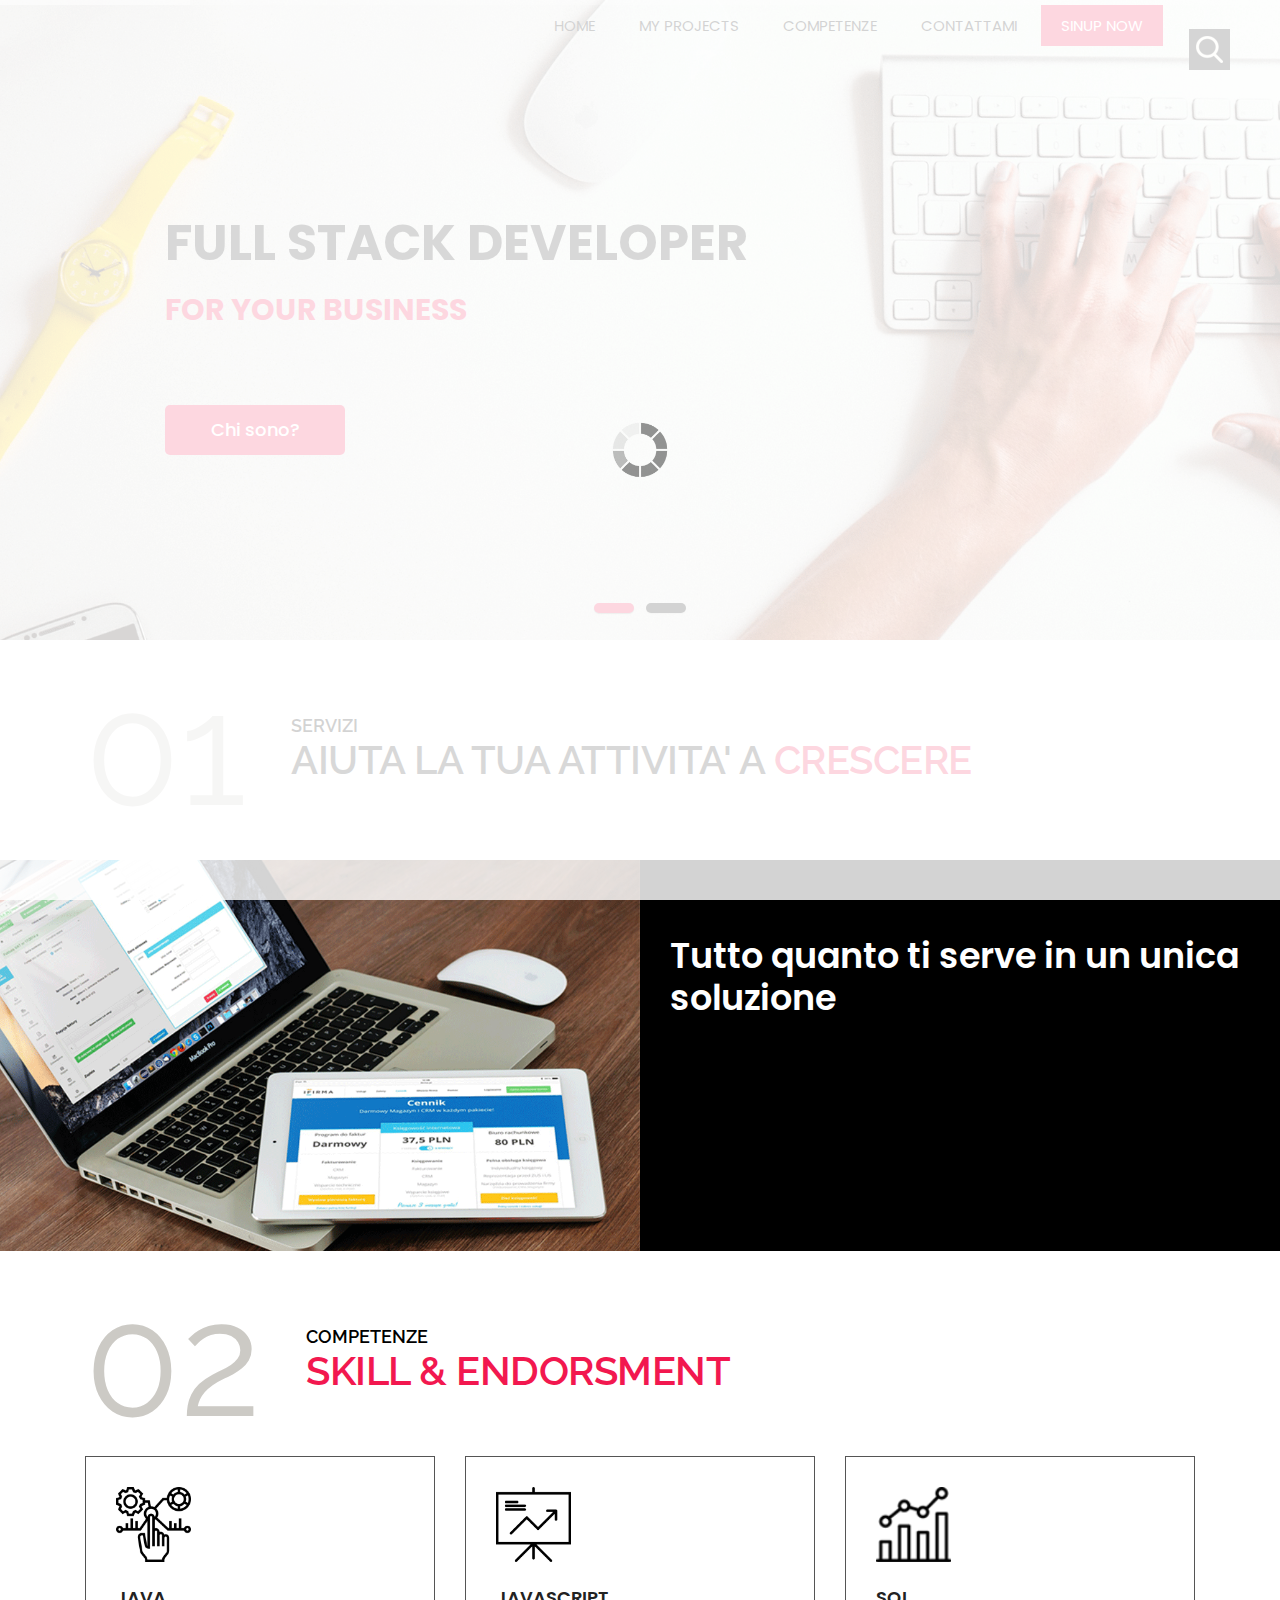
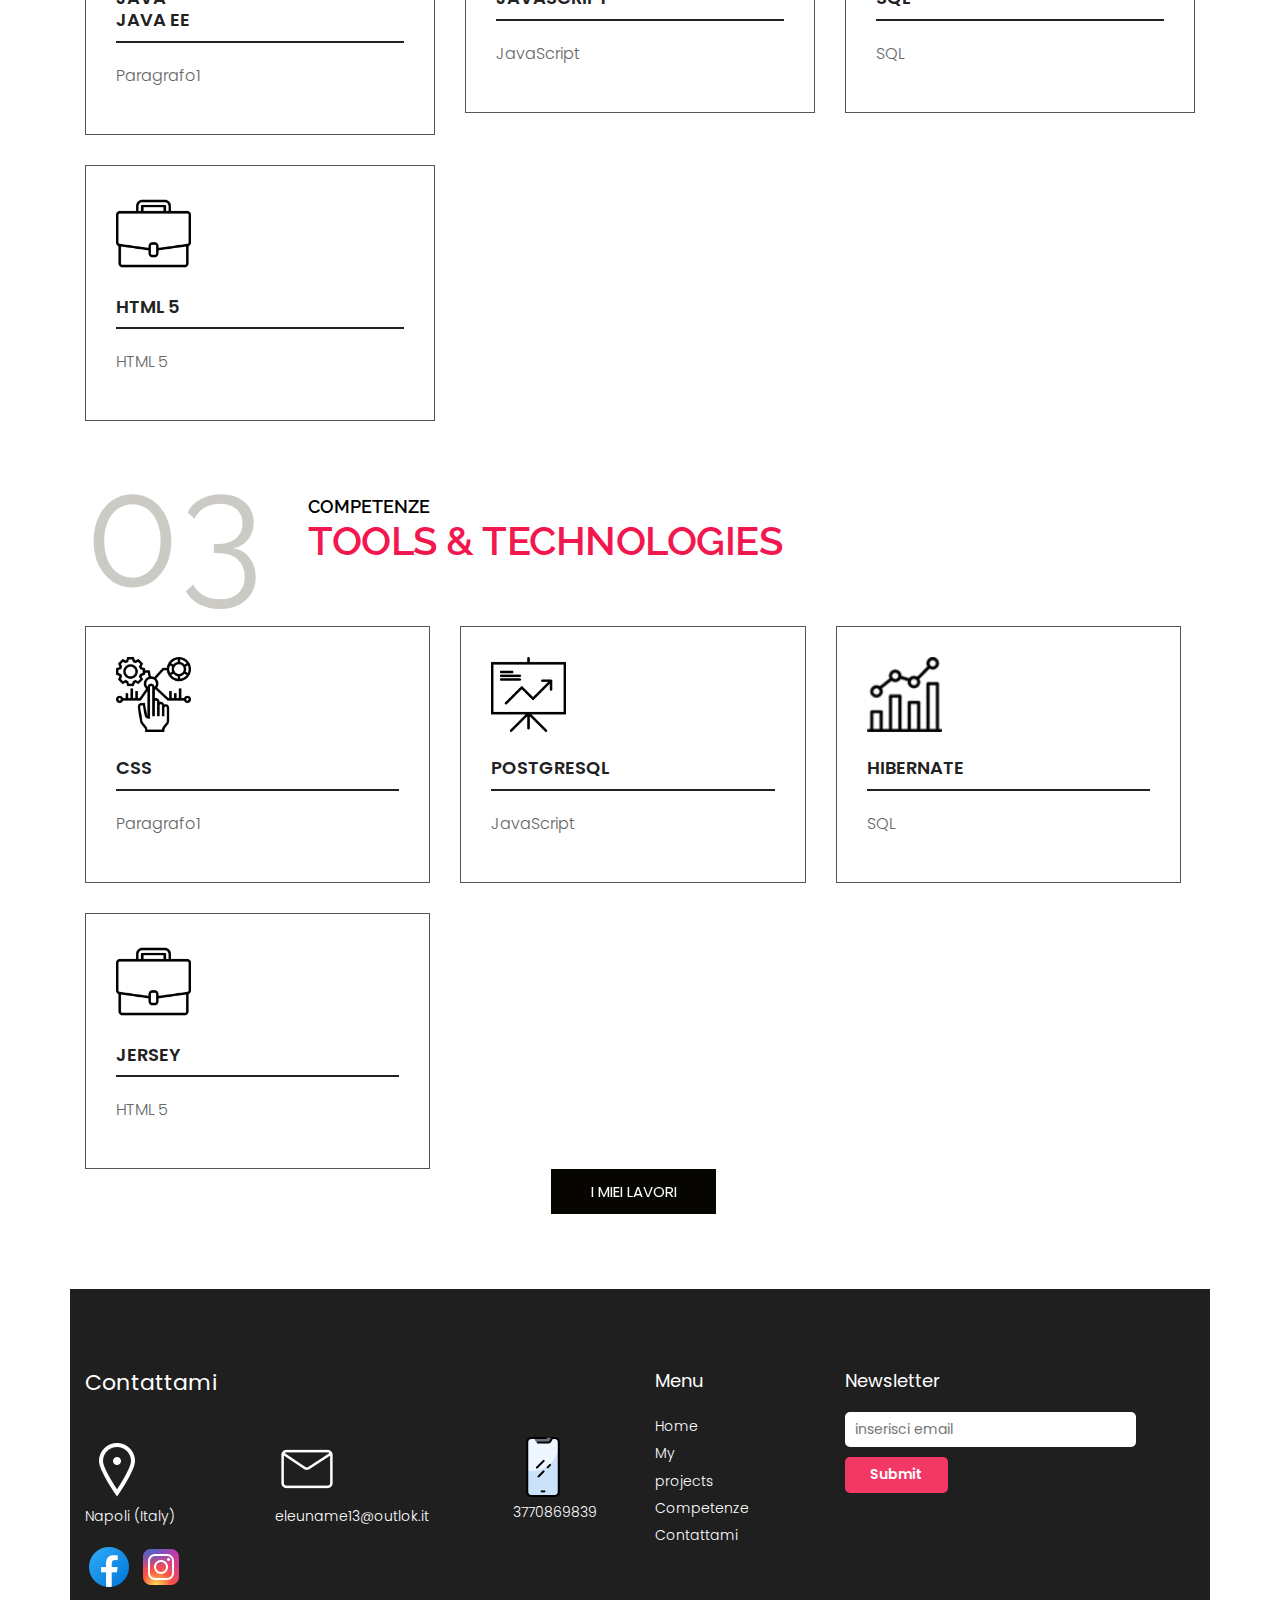
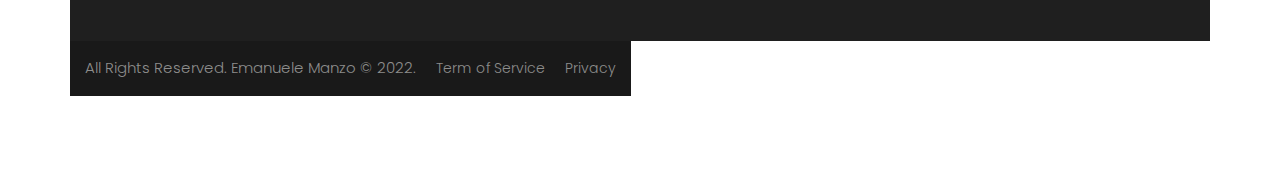
<file: index.html>
<!DOCTYPE html>
<html lang="en">
<!-- Basic -->

<head>
    <meta charset="utf-8">
    <meta http-equiv="X-UA-Compatible" content="IE=edge">

    <!-- Mobile Metas -->
    <meta name="viewport" content="width=device-width, minimum-scale=1.0, maximum-scale=1.0, user-scalable=no">

    <!-- Site Metas -->
    <title>Emanuele WebSite</title>
    <meta name="keywords" content="">
    <meta name="description" content="">
    <meta name="author" content="">

    <!-- Site Icons -->
    <link rel="shortcut icon" href="#" type="image/x-icon" />
    <link rel="apple-touch-icon" href="#" />

    <!-- Bootstrap CSS -->
    <link rel="stylesheet" href="css/bootstrap.min.css" />
    <!-- Pogo Slider CSS -->
    <link rel="stylesheet" href="css/pogo-slider.min.css" />
    <!-- Site CSS -->
    <link rel="stylesheet" href="css/style.css" />
    <!-- Responsive CSS -->
    <link rel="stylesheet" href="css/responsive.css" />
    <!-- Custom CSS -->
    <link rel="stylesheet" href="css/custom.css" />

    <!--[if lt IE 9]>
      <script src="https://oss.maxcdn.com/libs/html5shiv/3.7.0/html5shiv.js"></script>
      <script src="https://oss.maxcdn.com/libs/respond.js/1.4.2/respond.min.js"></script>
    <![endif]-->

</head>

<body id="home" data-spy="scroll" data-target="#navbar-wd" data-offset="98">

    <!-- LOADER -->
    <div id="preloader">
        <div class="loader">
            <img src="images/loader.gif" alt="#" />
        </div>
    </div>
    <!-- end loader -->
    <!-- END LOADER -->

    <!-- Start header -->
    <header class="top-header">
        <nav class="navbar header-nav navbar-expand-lg">
            <div class="container-fluid">
                
                <button class="navbar-toggler" type="button" data-toggle="collapse" data-target="#navbar-wd" aria-controls="navbar-wd" aria-expanded="false" aria-label="Toggle navigation">
                    <span></span>
                    <span></span>
                    <span></span>
                </button>
                <div class="collapse navbar-collapse justify-content-end" id="navbar-wd">
                    <ul class="navbar-nav">
                        <li><a class="nav-link active" href="index.html">Home</a></li>
                        <li><a class="nav-link" href="about.html">My projects</a></li>
                        <li><a class="nav-link" href="services.html">Competenze</a></li>
                        
						<li><a class="nav-link" href="contact.html">Contattami</a></li>
                        <li><a class="nav-link active" style="background:#f2184f;color:#fff;" href="#">Sinup now</a></li>
                    </ul>
                </div>
                <div class="search-box">
                    <input type="text" class="search-txt" placeholder="Search">
                    <a class="search-btn">
                        <img src="images/search_icon.png" alt="#" />
                    </a>
                </div>
            </div>
        </nav>
    </header>
    <!-- End header -->

    <!-- Start Banner -->
    <div class="ulockd-home-slider">
        <div class="container-fluid">
            <div class="row">
                <div class="pogoSlider" id="js-main-slider">
                    <div class="pogoSlider-slide" style="background-image:url(img/banner-img.png);">
                        <div class="container">
                            <div class="row">
                                <div class="col-md-12">
                                    <div class="slide_text">
                                        <h3>FULL STACK DEVELOPER</h3>
                                        <br>
                                        <h4><span class="theme_color">For your Business</span></h4>
                                        <br>
                                        
                                        <a class="contact_bt" href="about.html">Chi sono?</a>
                                    </div>
                                </div>
                            </div>
                        </div>
                    </div>
                    <div class="pogoSlider-slide" style="background-image:url(img/banner-img.png);">
                        <div class="container">
                            <div class="row">
                                <div class="col-md-12">
                                    <div class="slide_text">
                                        <h3>EMANUELE MANZO</h3>
                                        <br>
                                        <h4><span class="theme_color">For your Business</span></h4>
                                        <br>
                                        
                                        <a class="contact_bt" href="about.html">Chi sono?</a>
                                    </div>
                                </div>
                            </div>
                        </div>
                    </div>
                </div>
                <!-- .pogoSlider -->
            </div>
        </div>
    </div>
    <!-- End Banner -->
    
	<!-- section -->
    <div class="section layout_padding">
        <div class="container">
            <div class="row">
                <div class="col-md-12">
                    <div class="full">
                        <div class="heading_main text_align_left">
						   <div class="left">
						     <p class="section_count">01</p>
						   </div>
						   <div class="right">
						    <p class="small_tag">Servizi</p>
                            <h2> AIUTA LA TUA ATTIVITA' A <span class="theme_color">CRESCERE</span></h2>
                            
						  </div>	
                        </div>
                    </div>
                </div>
            </div>
        </div>
    </div>
	<!-- end section -->

    <!-- section -->
    <div class="section dark_bg">
        <div class="container-fluid">
            <div class="row">
                <div class="col-lg-6 col-md-12 text_align_center padding_0">
                    <div class="full">
                        <img class="img-responsive" src="img/img-2png.png" alt="#" />
                    </div>
                </div>

                <div class="col-lg-6 col-md-12 white_fonts layout_padding padding_left_right">
                    <h3 class="small_heading">Tutto quanto ti serve in un unica soluzione  <br></h3>
                    
                </div>
            </div>
        </div>
    </div>
    <!-- end section -->
	
	<!-- section -->
    <div class="section layout_padding">
        <div class="container">
            <div class="row">
                <div class="col-md-12">
                    <div class="full">
                        <div class="heading_main text_align_left">
						   <div class="left">
						     <p class="section_count">02</p>
						   </div>
						   <div class="right">
						    <p class="small_tag">Competenze</p>
                            <h2><span class="theme_color">Skill & Endorsment </span> </h2>
                          </div>	
                        </div>
                    </div>
                </div>
            </div>
			<div class="row margin-top_30">
			
			   <div class="col-sm-6 col-md-4">
			     <div class="service_blog">
				    <div class="service_icons">
					   <img width="75" height="75" src="img/icon-1.png" alt="#">
					</div>
					<div class="full">
					   <h4>JAVA <BR>JAVA EE</BR>
                        
                        </h4>
					</div>
					<div class="full">
					  <p>Paragrafo1</p>
					</div>
				 </div>
			   </div>
			   
			   <div class="col-sm-6 col-md-4">
			     <div class="service_blog">
				    <div class="service_icons">
					   <img width="75" height="75" src="img/icon-2.png" alt="#">
					</div>
					<div class="full">
					   <h4>JavaScript 
                         
                        </h4>
					</div>
					<div class="full">
					  <p>JavaScript</p>
					</div>
				 </div>
			   </div>
			   
			   <div class="col-sm-6 col-md-4">
			     <div class="service_blog">
				    <div class="service_icons">
					   <img width="75" height="75" src="img/icon-3.png" alt="#">
					</div>
					<div class="full">
					   <h4>SQL 
                        </h4>
					</div>
					<div class="full">
					  <p>SQL </p>
					</div>
				 </div>
			   </div>
			   
			   <div class="col-sm-6 col-md-4">
			     <div class="service_blog">
				    <div class="service_icons">
					   <img width="75" height="75" src="img/icon-4.png" alt="#">
					</div>
					<div class="full">
					   <h4>HTML 5
                        </h4>
					</div>
					<div class="full">
					  <p>HTML 5</p>
					</div>
				 </div>
			   </div>
			   
			   
					   
	<!-- end section -->


    <!-- section -->
    <div class="section layout_padding">
        <div class="container">
            <div class="row">
                <div class="col-md-12">
                    <div class="full">
                        <div class="heading_main text_align_left">
						   <div class="left">
						     <p class="section_count">03</p>
						   </div>
						   <div class="right">
						    <p class="small_tag">Competenze</p>
                            <h2><span class="theme_color">Tools & Technologies</span> </h2>
                          </div>	
                        </div>
                    </div>
                </div>
            </div>
			<div class="row margin-top_30">
			
			   <div class="col-sm-6 col-md-4">
			     <div class="service_blog">
				    <div class="service_icons">
					   <img width="75" height="75" src="img/icon-1.png" alt="#">
					</div>
					<div class="full">
					   <h4>css
                        
                        </h4>
					</div>
					<div class="full">
					  <p>Paragrafo1</p>
					</div>
				 </div>
			   </div>
			   
			   <div class="col-sm-6 col-md-4">
			     <div class="service_blog">
				    <div class="service_icons">
					   <img width="75" height="75" src="img/icon-2.png" alt="#">
					</div>
					<div class="full">
					   <h4>POSTGRESQL
                         
                        </h4>
					</div>
					<div class="full">
					  <p>JavaScript</p>
					</div>
				 </div>
			   </div>
			   
			   <div class="col-sm-6 col-md-4">
			     <div class="service_blog">
				    <div class="service_icons">
					   <img width="75" height="75" src="img/icon-3.png" alt="#">
					</div>
					<div class="full">
					   <h4>HIBERNATE
                        </h4>
					</div>
					<div class="full">
					  <p>SQL </p>
					</div>
				 </div>
			   </div>
			   
			   <div class="col-sm-6 col-md-4">
			     <div class="service_blog">
				    <div class="service_icons">
					   <img width="75" height="75" src="img/icon-4.png" alt="#">
					</div>
					<div class="full">
					   <h4>JERSEY
                        </h4>
					</div>
					<div class="full">
					  <p>HTML 5</p>
					</div>
				 </div>
			   </div>
			

               

                <div class="col-lg-12">
                    <div class="full center">
                        <a href="about.html" class="hvr-radial-out button-theme">I MIEI LAVORI</a>
                    </div>
                </div>

            </div>
        </div>
    </div>
	<!-- end section -->
	
	

     <!-- Start Footer -->
     <footer class="footer-box">
        <div class="container">
            <div class="row">
                <div class="col-md-12 margin-bottom_30">
				   
				</div>
               <div class="col-xl-6 white_fonts">
                    <div class="row">
					<div class="col-md-12 white_fonts margin-bottom_30">
					   <h2>Contattami</h2>
					</div>
                        <div class="col-md-4">
                            <div class="full icon">
                                <img src="images/location2.png">
                            </div>
                            <div class="full white_fonts">
                                <p>Napoli (Italy)</p>
                            
                                
                                    
                            </div>
                        </div>
                        <div class="col-md-5">
                            <div class="full icon">
                                <img src="images/mail.png">
                            </div>
                            <div class="full white_fonts">
                                <p>eleuname13@outlok.it</p>
                            </div>
                        </div>
                        <div class="col-md-3">
                            <div class="full icon">
                                <img src="images/smart3.png">
                            </div>
                            <div class="full white_fonts">
                                <p>
                                    3770869839</p>
                            </div>
                        </div>
						<div class="col-md-12">

						   <ul class="<img src="im" alt="">
                                
                                   
                                
                                 <a href="https://www.facebook.com"> <img src="images/faceb.png">  </a>
                                 <a href="https://www.instagram.com"> <img src="images/inst.png" >  </a> 

                                
                            </ul>
						</div>
                    </div>
                </div>
				
				 <div class="col-xl-4 white_fonts">
				    <div class="row">
					   <div class="col-md-6">
					     <div class="footer_blog footer_menu">
						    <h3>Menu</h3>
						    <ul> 
							  <li><a href="index.html">Home</a></li>
							  <li><a href="about.html"> My projects</a></li>
							  <li><a href="services.html">Competenze</a></li>
							  
							  <li><a href="contact.html">Contattami</a></li>
							</ul>
						 </div>
						 
					   </div>
					   <div class="col-md-6">
					     <div class="footer_blog full">
						     <h3>Newsletter</h3>
							 <div class="newsletter_form">
							    <form action="index.html">
								   <input type="email" placeholder="inserisci email" name="#" required />
								   <button>Submit</button>
								</form>
							 </div>
						 </div>
					   </div>
					</div>
				 </div>

            </div>
            
        </div>
    </footer>
    <!-- End Footer -->

    <div class="footer_bottom">
        <div class="container">
            <div class="row">
                <div class="col-12">
                    <p class="crp"> All Rights Reserved.  Emanuele Manzo © 2022.</p>
                    <ul class="bottom_menu">
                        <li><a href="#">Term of Service</a></li>
                        <li><a href="#">Privacy</a></li>
                    </ul>
                </div>
            </div>
        </div>
    </div>

    <a href="#" id="scroll-to-top" class="hvr-radial-out"><i class="fa fa-angle-up"></i></a>


    <!-- ALL JS FILES -->
    <script src="js/jquery.min.js"></script>
	<script src="js/popper.min.js"></script>
    <script src="js/bootstrap.min.js"></script>
    <!-- ALL PLUGINS -->
    <script src="js/jquery.magnific-popup.min.js"></script>
    <script src="js/jquery.pogo-slider.min.js"></script>
    <script src="js/slider-index.js"></script>
    <script src="js/smoothscroll.js"></script>
    <script src="js/form-validator.min.js"></script>
    <script src="js/contact-form-script.js"></script>
    <script src="js/isotope.min.js"></script>
    <script src="js/images-loded.min.js"></script>
    <script src="js/custom.js"></script>
	<script>
	/* counter js */

(function ($) {
	$.fn.countTo = function (options) {
		options = options || {};
		
		return $(this).each(function () {
			// set options for current element
			var settings = $.extend({}, $.fn.countTo.defaults, {
				from:            $(this).data('from'),
				to:              $(this).data('to'),
				speed:           $(this).data('speed'),
				refreshInterval: $(this).data('refresh-interval'),
				decimals:        $(this).data('decimals')
			}, options);
			
			// how many times to update the value, and how much to increment the value on each update
			var loops = Math.ceil(settings.speed / settings.refreshInterval),
				increment = (settings.to - settings.from) / loops;
			
			// references & variables that will change with each update
			var self = this,
				$self = $(this),
				loopCount = 0,
				value = settings.from,
				data = $self.data('countTo') || {};
			
			$self.data('countTo', data);
			
			// if an existing interval can be found, clear it first
			if (data.interval) {
				clearInterval(data.interval);
			}
			data.interval = setInterval(updateTimer, settings.refreshInterval);
			
			// initialize the element with the starting value
			render(value);
			
			function updateTimer() {
				value += increment;
				loopCount++;
				
				render(value);
				
				if (typeof(settings.onUpdate) == 'function') {
					settings.onUpdate.call(self, value);
				}
				
				if (loopCount >= loops) {
					// remove the interval
					$self.removeData('countTo');
					clearInterval(data.interval);
					value = settings.to;
					
					if (typeof(settings.onComplete) == 'function') {
						settings.onComplete.call(self, value);
					}
				}
			}
			
			function render(value) {
				var formattedValue = settings.formatter.call(self, value, settings);
				$self.html(formattedValue);
			}
		});
	};
	
	$.fn.countTo.defaults = {
		from: 0,               // the number the element should start at
		to: 0,                 // the number the element should end at
		speed: 1000,           // how long it should take to count between the target numbers
		refreshInterval: 100,  // how often the element should be updated
		decimals: 0,           // the number of decimal places to show
		formatter: formatter,  // handler for formatting the value before rendering
		onUpdate: null,        // callback method for every time the element is updated
		onComplete: null       // callback method for when the element finishes updating
	};
	
	function formatter(value, settings) {
		return value.toFixed(settings.decimals);
	}
}(jQuery));

jQuery(function ($) {
  // custom formatting example
  $('.count-number').data('countToOptions', {
	formatter: function (value, options) {
	  return value.toFixed(options.decimals).replace(/\B(?=(?:\d{3})+(?!\d))/g, ',');
	}
  });
  
  // start all the timers
  $('.timer').each(count);  
  
  function count(options) {
	var $this = $(this);
	options = $.extend({}, options || {}, $this.data('countToOptions') || {});
	$this.countTo(options);
  }
});
	</script>
</body>

</html>
</file>
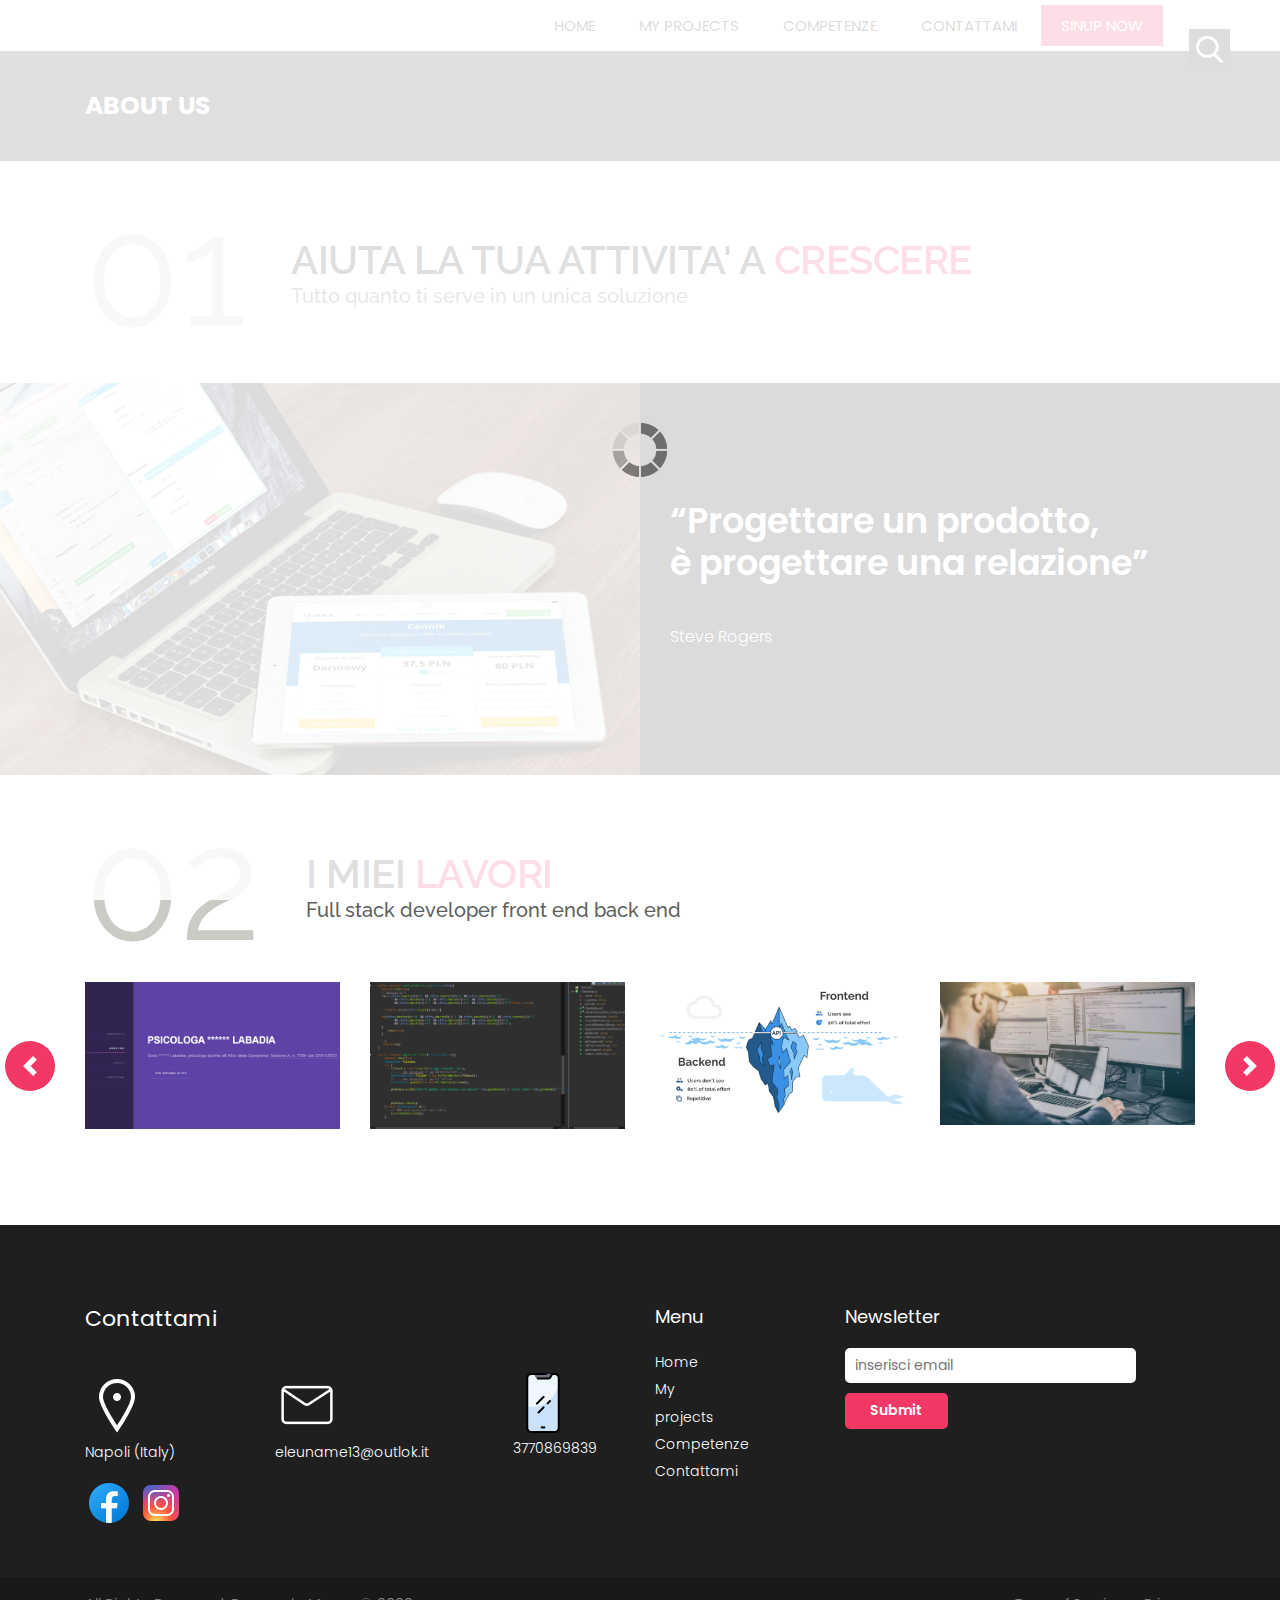
<file: about.html>
<!DOCTYPE html>
<html lang="en">
<!-- Basic -->

<head>
    <meta charset="utf-8">
    <meta http-equiv="X-UA-Compatible" content="IE=edge">

    <!-- Mobile Metas -->
    <meta name="viewport" content="width=device-width, minimum-scale=1.0, maximum-scale=1.0, user-scalable=no">

    <!-- Site Metas -->
    <title>Emanuele WebSite</title>
    <meta name="keywords" content="">
    <meta name="description" content="">
    <meta name="author" content="">

    <!-- Site Icons -->
    <link rel="shortcut icon" href="#" type="image/x-icon" />
    <link rel="apple-touch-icon" href="#" />

    <!-- Bootstrap CSS -->
    <link rel="stylesheet" href="css/bootstrap.min.css" />
    <!-- Pogo Slider CSS -->
    <link rel="stylesheet" href="css/pogo-slider.min.css" />
    <!-- Site CSS -->
    <link rel="stylesheet" href="css/style.css" />
    <!-- Responsive CSS -->
    <link rel="stylesheet" href="css/responsive.css" />
    <!-- Custom CSS -->
    <link rel="stylesheet" href="css/custom.css" />

    <!--[if lt IE 9]>
      <script src="https://oss.maxcdn.com/libs/html5shiv/3.7.0/html5shiv.js"></script>
      <script src="https://oss.maxcdn.com/libs/respond.js/1.4.2/respond.min.js"></script>
    <![endif]-->

</head>

<body id="about" class="inner_page" data-spy="scroll" data-target="#navbar-wd" data-offset="98">

    <!-- LOADER -->
    <div id="preloader">
        <div class="loader">
            <img src="images/loader.gif" alt="#" />
        </div>
    </div>
    <!-- end loader -->
    <!-- END LOADER -->

    <!-- Start header -->
    <header class="top-header">
        <nav class="navbar header-nav navbar-expand-lg">
            <div class="container-fluid">
                
                <button class="navbar-toggler" type="button" data-toggle="collapse" data-target="#navbar-wd" aria-controls="navbar-wd" aria-expanded="false" aria-label="Toggle navigation">
                    <span></span>
                    <span></span>
                    <span></span>
                </button>
                <div class="collapse navbar-collapse justify-content-end" id="navbar-wd">
                    <ul class="navbar-nav">
                        <li><a class="nav-link active" href="index.html">Home</a></li>
                        <li><a class="nav-link" href="about.html">My projects</a></li>
                        <li><a class="nav-link" href="services.html">Competenze</a></li>
                        <li><a class="nav-link" href="contact.html">Contattami</a></li>
                        <li><a class="nav-link active" style="background:#f2184f;color:#fff;" href="#">Sinup now</a></li>
                    </ul>
                </div>
                <div class="search-box">
                    <input type="text" class="search-txt" placeholder="Search">
                    <a class="search-btn">
                        <img src="images/search_icon.png" alt="#" />
                    </a>
                </div>
            </div>
        </nav>
    </header>
    <!-- End header -->

    <!-- Start Banner -->
	  <div class="section inner_page_header">
	     <div class="container">
		    <div class="row">
              <div class="col-lg-12">
			     <div class="full">
				    <h3>About us</h3>
				 </div>
			  </div>
			</div>
		 </div>
	  </div>
    <!-- end Banner -->
    
	<!-- section -->
    <div class="section layout_padding">
        <div class="container">
            <div class="row">
                <div class="col-md-12">
                    <div class="full">
                        <div class="heading_main text_align_left">
						   <div class="left">
						     <p class="section_count">01</p>
						   </div>
						   <div class="right">
						   
                            <h2> AIUTA LA TUA ATTIVITA' A <span class="theme_color">CRESCERE</span></h2>
                            <p class="large">Tutto quanto ti serve in un unica soluzione</p>
						  </div>	
                        </div>
                    </div>
                </div>
            </div>
        </div>
    </div>
	<!-- end section -->

    <!-- section -->
    <div class="section dark_bg">
        <div class="container-fluid">
            <div class="row">
                <div class="col-lg-6 col-md-12 text_align_center padding_0">
                    <div class="full">
                        <img class="img-responsive" src="img/img-2png.png" alt="#" />
                    </div>
                </div>

                <div class="col-lg-6 col-md-12 white_fonts layout_padding padding_left_right">
                    <h3 class="small_heading"><br> “Progettare un prodotto, <br> è progettare una relazione”</h3>
                    <p><br> Steve Rogers</p>
                </div>
            </div>
        </div>
    </div>
    <!-- end section -->

	
	<!-- section -->
    <div class="section layout_padding">
        <div class="container">
            <div class="row">
                <div class="col-md-12">
                    <div class="full">
                        <div class="heading_main text_align_left">
						   <div class="left">
						     <p class="section_count">02</p>
						   </div>
						   <div class="right">
						    
                            <h2>I miei <span class="theme_color">lavori </span></h2>
							<p class="large">Full stack developer front end back end</p>
                          </div>	
                        </div>
                    </div>
                </div>
            </div>
			<div class="row margin-top_30">
                <div class="col-lg-12 margin-top_30">
                    <div id="demo" class="carousel slide" data-ride="carousel">

                        <!-- The slideshow -->
                        <div class="carousel-inner">
                            <div class="carousel-item active">
                                <div class="row">
                                    <div class="col-lg-3 col-md-6 col-sm-12">
                                        <img class="img-responsive" src="images/immagine1.png" alt="#" />
                                    </div>
                                    <div class="col-lg-3 col-md-6 col-sm-12">
                                        <img class="img-responsive" src="images/immagine2.png" alt="#" />
                                    </div>
                                    <div class="col-lg-3 col-md-6 col-sm-12">
                                        <img class="img-responsive" src="images/immagine3.png" alt="#" />
                                    </div>
                                    <div class="col-lg-3 col-md-6 col-sm-12">
                                        <img class="img-responsive" src="images/immagine4.jpg" alt="#" />
                                    </div>
                                </div>
                            </div>
                            <div class="carousel-item">
                                <div class="row">
                                    <div class="col-lg-3 col-md-6 col-sm-12">
                                        <img class="img-responsive" src="images/immagine1.png" alt="#" />
                                    </div>
                                    <div class="col-lg-3 col-md-6 col-sm-12">
                                        <img class="img-responsive" src="images/immagine2.png" alt="#" />
                                    </div>
                                    <div class="col-lg-3 col-md-6 col-sm-12">
                                        <img class="img-responsive" src="images/immagine3.png" alt="#" />
                                    </div>
                                    <div class="col-lg-3 col-md-6 col-sm-12">
                                        <img class="img-responsive" src="images/immagine4.jpg" alt="#" />
                                    </div>
                                </div>
                            </div>
                        </div>

                        <!-- Left and right controls -->
                        <a class="carousel-control-prev" href="#demo" data-slide="prev">
                            <span class="carousel-control-prev-icon"></span>
                        </a>
                        <a class="carousel-control-next" href="#demo" data-slide="next">
                            <span class="carousel-control-next-icon"></span>
                        </a>

                    </div>
                </div>

                <div class="col-lg-12">
                </div>

               

            </div>
        </div>
    </div>
	<!-- end section -->

   <!-- Start Footer -->
   <footer class="footer-box">
    <div class="container">
        <div class="row">
            <div class="col-md-12 margin-bottom_30">
               
            </div>
           <div class="col-xl-6 white_fonts">
                <div class="row">
                <div class="col-md-12 white_fonts margin-bottom_30">
                   <h2>Contattami</h2>
                </div>
                    <div class="col-md-4">
                        <div class="full icon">
                            <img src="images/location2.png">
                        </div>
                        <div class="full white_fonts">
                            <p>Napoli (Italy)</p>
                        
                            
                                
                        </div>
                    </div>
                    <div class="col-md-5">
                        <div class="full icon">
                            <img src="images/mail.png">
                        </div>
                        <div class="full white_fonts">
                            <p>eleuname13@outlok.it</p>
                        </div>
                    </div>
                    <div class="col-md-3">
                        <div class="full icon">
                            <img src="images/smart3.png">
                        </div>
                        <div class="full white_fonts">
                            <p>
                                3770869839</p>
                        </div>
                    </div>
                    <div class="col-md-12">

                       <ul class="<img src="im" alt="">
                            
                               
                            
                             <a href="https://www.facebook.com"> <img src="images/faceb.png">  </a>
                             <a href="https://www.instagram.com"> <img src="images/inst.png" >  </a> 

                            
                        </ul>
                    </div>
                </div>
            </div>
            
             <div class="col-xl-4 white_fonts">
                <div class="row">
                   <div class="col-md-6">
                     <div class="footer_blog footer_menu">
                        <h3>Menu</h3>
                        <ul> 
                          <li><a href="index.html">Home</a></li>
                          <li><a href="about.html">My projects</a></li>
                          <li><a href="services.html">Competenze</a></li>
                          
                          <li><a href="contact.html">Contattami</a></li>
                        </ul>
                     </div>
                     
                   </div>
                   <div class="col-md-6">
                     <div class="footer_blog full">
                         <h3>Newsletter</h3>
                         <div class="newsletter_form">
                            <form action="index.html">
                               <input type="email" placeholder="inserisci email" name="#" required />
                               <button>Submit</button>
                            </form>
                         </div>
                     </div>
                   </div>
                </div>
             </div>

        </div>
        
    </div>
</footer>
<!-- End Footer -->

    <div class="footer_bottom">
        <div class="container">
            <div class="row">
                <div class="col-12">
                    <p class="crp"> All Rights Reserved.  Emanuele Manzo © 2022</p>
                    <ul class="bottom_menu">
                        <li><a href="#">Term of Service</a></li>
                        <li><a href="#">Privacy</a></li>
                    </ul>
                </div>
            </div>
        </div>
    </div>

    <a href="#" id="scroll-to-top" class="hvr-radial-out"><i class="fa fa-angle-up"></i></a>

    <!-- ALL JS FILES -->
    <script src="js/jquery.min.js"></script>
	<script src="js/popper.min.js"></script>
    <script src="js/bootstrap.min.js"></script>
    <!-- ALL PLUGINS -->
    <script src="js/jquery.magnific-popup.min.js"></script>
    <script src="js/jquery.pogo-slider.min.js"></script>
    <script src="js/slider-index.js"></script>
    <script src="js/smoothscroll.js"></script>
    <script src="js/form-validator.min.js"></script>
    <script src="js/contact-form-script.js"></script>
    <script src="js/isotope.min.js"></script>
    <script src="js/images-loded.min.js"></script>
    <script src="js/custom.js"></script>
	<script>
	/* counter js */

(function ($) {
	$.fn.countTo = function (options) {
		options = options || {};
		
		return $(this).each(function () {
			// set options for current element
			var settings = $.extend({}, $.fn.countTo.defaults, {
				from:            $(this).data('from'),
				to:              $(this).data('to'),
				speed:           $(this).data('speed'),
				refreshInterval: $(this).data('refresh-interval'),
				decimals:        $(this).data('decimals')
			}, options);
			
			// how many times to update the value, and how much to increment the value on each update
			var loops = Math.ceil(settings.speed / settings.refreshInterval),
				increment = (settings.to - settings.from) / loops;
			
			// references & variables that will change with each update
			var self = this,
				$self = $(this),
				loopCount = 0,
				value = settings.from,
				data = $self.data('countTo') || {};
			
			$self.data('countTo', data);
			
			// if an existing interval can be found, clear it first
			if (data.interval) {
				clearInterval(data.interval);
			}
			data.interval = setInterval(updateTimer, settings.refreshInterval);
			
			// initialize the element with the starting value
			render(value);
			
			function updateTimer() {
				value += increment;
				loopCount++;
				
				render(value);
				
				if (typeof(settings.onUpdate) == 'function') {
					settings.onUpdate.call(self, value);
				}
				
				if (loopCount >= loops) {
					// remove the interval
					$self.removeData('countTo');
					clearInterval(data.interval);
					value = settings.to;
					
					if (typeof(settings.onComplete) == 'function') {
						settings.onComplete.call(self, value);
					}
				}
			}
			
			function render(value) {
				var formattedValue = settings.formatter.call(self, value, settings);
				$self.html(formattedValue);
			}
		});
	};
	
	$.fn.countTo.defaults = {
		from: 0,               // the number the element should start at
		to: 0,                 // the number the element should end at
		speed: 1000,           // how long it should take to count between the target numbers
		refreshInterval: 100,  // how often the element should be updated
		decimals: 0,           // the number of decimal places to show
		formatter: formatter,  // handler for formatting the value before rendering
		onUpdate: null,        // callback method for every time the element is updated
		onComplete: null       // callback method for when the element finishes updating
	};
	
	function formatter(value, settings) {
		return value.toFixed(settings.decimals);
	}
}(jQuery));

jQuery(function ($) {
  // custom formatting example
  $('.count-number').data('countToOptions', {
	formatter: function (value, options) {
	  return value.toFixed(options.decimals).replace(/\B(?=(?:\d{3})+(?!\d))/g, ',');
	}
  });
  
  // start all the timers
  $('.timer').each(count);  
  
  function count(options) {
	var $this = $(this);
	options = $.extend({}, options || {}, $this.data('countToOptions') || {});
	$this.countTo(options);
  }
});
	</script>
</body>

</html>
</file>
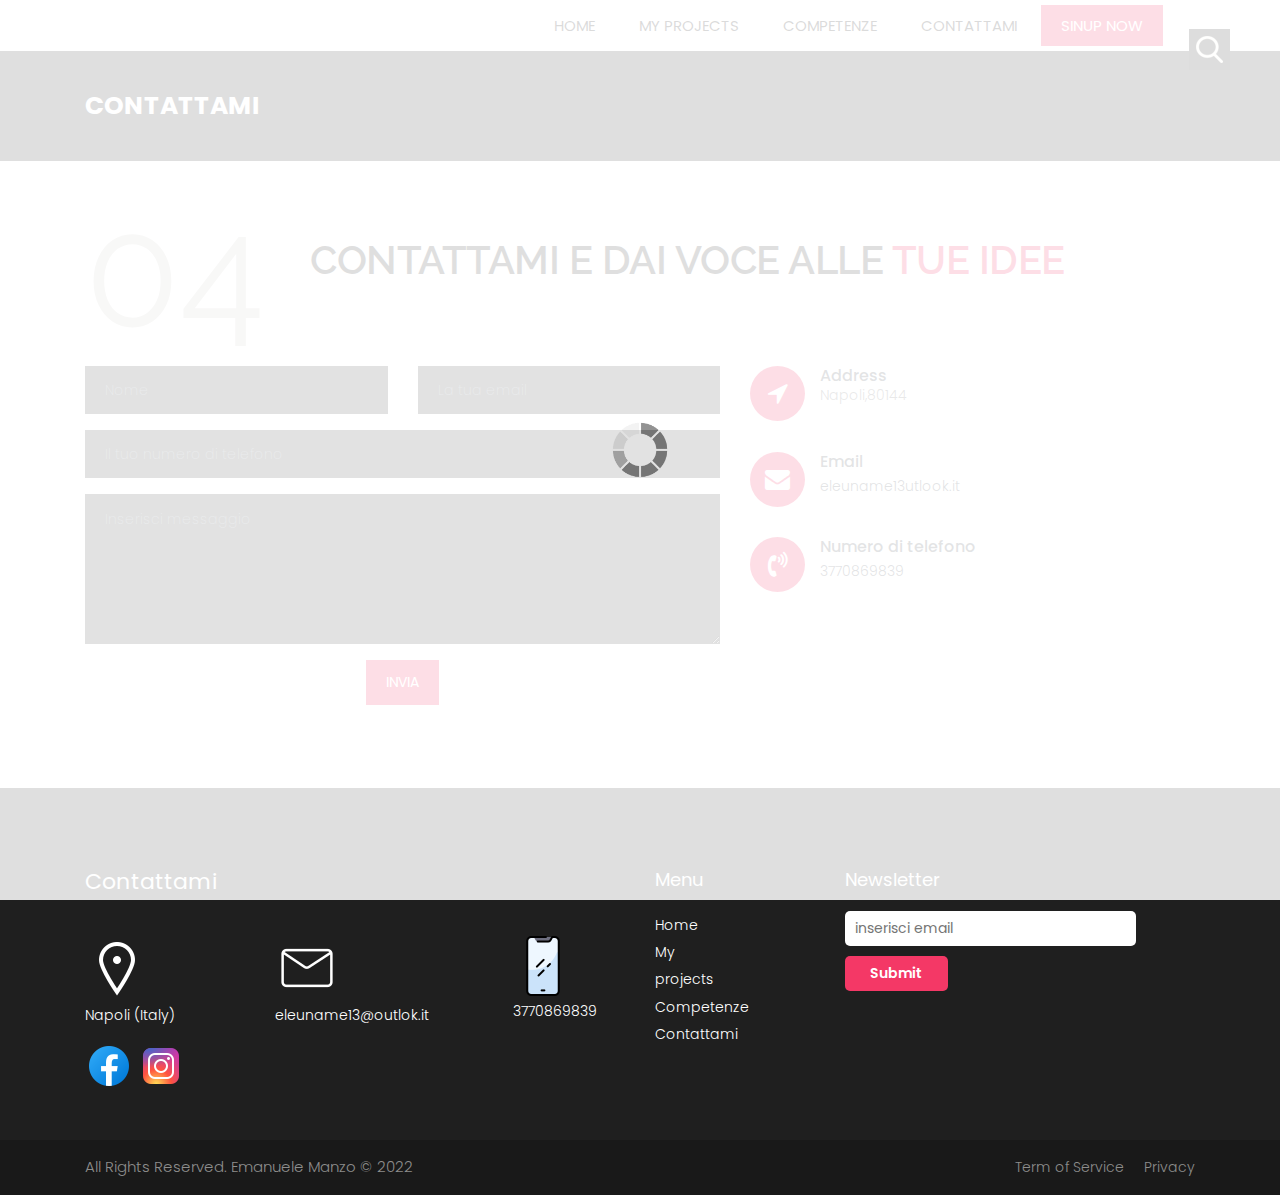
<file: contact.html>
<!DOCTYPE html>
<html lang="en">
<!-- Basic -->

<head>
    <meta charset="utf-8">
    <meta http-equiv="X-UA-Compatible" content="IE=edge">

    <!-- Mobile Metas -->
    <meta name="viewport" content="width=device-width, minimum-scale=1.0, maximum-scale=1.0, user-scalable=no">

    <!-- Site Metas -->
    <title>Contatta Emanuele</title>
    <meta name="keywords" content="">
    <meta name="description" content="">
    <meta name="author" content="">

    <!-- Site Icons -->
    <link rel="shortcut icon" href="#" type="image/x-icon" />
    <link rel="apple-touch-icon" href="#" />

    <!-- Bootstrap CSS -->
    <link rel="stylesheet" href="css/bootstrap.min.css" />
    <!-- Pogo Slider CSS -->
    <link rel="stylesheet" href="css/pogo-slider.min.css" />
    <!-- Site CSS -->
    <link rel="stylesheet" href="css/style.css" />
    <!-- Responsive CSS -->
    <link rel="stylesheet" href="css/responsive.css" />
    <!-- Custom CSS -->
    <link rel="stylesheet" href="css/custom.css" />

    <!--[if lt IE 9]>
      <script src="https://oss.maxcdn.com/libs/html5shiv/3.7.0/html5shiv.js"></script>
      <script src="https://oss.maxcdn.com/libs/respond.js/1.4.2/respond.min.js"></script>
    <![endif]-->

</head>

<body id="contact" class="inner_page" data-spy="scroll" data-target="#navbar-wd" data-offset="98">

    <!-- LOADER -->
    <div id="preloader">
        <div class="loader">
            <img src="images/loader.gif" alt="#" />
        </div>
    </div>
    <!-- end loader -->
    <!-- END LOADER -->

    <!-- Start header -->
    <header class="top-header">
        <nav class="navbar header-nav navbar-expand-lg">
            <div class="container-fluid">
                
                <button class="navbar-toggler" type="button" data-toggle="collapse" data-target="#navbar-wd" aria-controls="navbar-wd" aria-expanded="false" aria-label="Toggle navigation">
                    <span></span>
                    <span></span>
                    <span></span>
                </button>
                <div class="collapse navbar-collapse justify-content-end" id="navbar-wd">
                    <ul class="navbar-nav">
                        <li><a class="nav-link active" href="index.html">Home</a></li>
                        <li><a class="nav-link" href="about.html">My projects</a></li>
                        <li><a class="nav-link" href="services.html">Competenze</a></li>
                    
						<li><a class="nav-link" href="contact.html">Contattami</a></li>
                        <li><a class="nav-link active" style="background:#f2184f;color:#fff;" href="#">Sinup now</a></li>
                    </ul>
                </div>
                <div class="search-box">
                    <input type="text" class="search-txt" placeholder="Search">
                    <a class="search-btn">
                        <img src="images/search_icon.png" alt="#" />
                    </a>
                </div>
            </div>
        </nav>
    </header>
    <!-- End header -->

    <!-- Start Banner -->
	  <div class="section inner_page_header">
	     <div class="container">
		    <div class="row">
              <div class="col-lg-12">
			     <div class="full">
				    <h3>Contattami</h3>
				 </div>
			  </div>
			</div>
		 </div>
	  </div>
    <!-- end Banner -->
	
	<!-- section -->
    <div class="section layout_padding">
        <div class="container">
            <div class="row">
                <div class="col-md-12">
                    <div class="full">
                        <div class="heading_main text_align_left">
						   <div class="left">
						     <p class="section_count">04</p>
						   </div>
						   <div class="right">
						    
                            <h2>Contattami e dai voce alle <span class="theme_color">tue idee</span> </h2>
                          </div>	
                        </div>
                    </div>
                </div>
            </div>	
			<div class="row margin-top_30">
				
				<div class="col-lg-7 col-sm-7 col-xs-12 margin-top_30">
				  <div class="contact-block">
					<form id="contactForm">
					  <div class="row">
						<div class="col-md-6">
							<div class="form-group">
								<input type="text" class="form-control" id="name" name="name" placeholder="Nome" required data-error="Per favore miett buon">
								<div class="help-block with-errors"></div>
							</div>                                 
						</div>
						<div class="col-md-6">
							<div class="form-group">
								<input type="text" placeholder="La tua email" id="email" class="form-control" name="name" required data-error="Inserisci l'email">
								<div class="help-block with-errors"></div>
							</div> 
						</div>
						<div class="col-md-12">
							<div class="form-group">
								<input type="text" placeholder="Il tuo numero di telefono" id="number" class="form-control" name="number" required data-error="Inserisci il tuo numero">
								<div class="help-block with-errors"></div>
							</div> 
						</div>
						<div class="col-md-12">
							<div class="form-group"> 
								<textarea class="form-control" id="message" placeholder="Inserisci messaggio" rows="8" data-error="Scrivi il messaggio" required></textarea>
								<div class="help-block with-errors"></div>
							</div>
							<div class="submit-button text-center">
								<button class="btn btn-common" id="submit" type="submit">Invia</button>
								<div id="msgSubmit" class="h3 text-center hidden"></div> 
								<div class="clearfix"></div> 
							</div>
						</div>
					  </div>            
					</form>
				  </div>
				</div>


				<div class="col-lg-5 col-sm-5 col-xs-12 margin-top_30">
					<div class="left-contact">
						<div class="media cont-line">
							<div class="media-left icon-b">
								<i class="fa fa-location-arrow" aria-hidden="true"></i>
							</div>
							<div class="media-body dit-right">
								<h4>Address</h4>
								<p>Napoli,80144</p>
							</div>
						</div>
						<div class="media cont-line">
							<div class="media-left icon-b">
								<i class="fa fa-envelope" aria-hidden="true"></i>
							</div>
							<div class="media-body dit-right">
								<h4>Email</h4>
								
								<a href="https://login.live.com/login.srf?wa=wsignin1.0&rpsnv=13&ct=1638554841&rver=7.0.6737.0&wp=MBI_SSL&wreply=https%3a%2f%2foutlook.live.com%2fowa%2f%3fnlp%3d1%26RpsCsrfState%3db5df527f-74a4-e8e2-d879-d66fef6f49c8&id=292841&aadredir=1&CBCXT=out&lw=1&fl=dob%2cflname%2cwld&cobrandid=90015">eleuname13utlook.it</a>
							</div>
						</div>
						<div class="media cont-line">
							<div class="media-left icon-b">
								<i class="fa fa-volume-control-phone" aria-hidden="true"></i>
							</div>
							<div class="media-body dit-right">
								<h4>Numero di telefono</h4>
								
								<a href="#">3770869839</a>
							</div>
						</div>
					</div>
				</div>


			</div>
        </div>
    </div>
	<!-- end section -->
	

    <!-- Start Footer -->
	<footer class="footer-box">
        <div class="container">
            <div class="row">
                <div class="col-md-12 margin-bottom_30">
				   
				</div>
               <div class="col-xl-6 white_fonts">
                    <div class="row">
					<div class="col-md-12 white_fonts margin-bottom_30">
					   <h2>Contattami</h2>
					</div>
                        <div class="col-md-4">
                            <div class="full icon">
                                <img src="images/location2.png">
                            </div>
                            <div class="full white_fonts">
                                <p>Napoli (Italy)</p>
                            
                                
                                    
                            </div>
                        </div>
                        <div class="col-md-5">
                            <div class="full icon">
                                <img src="images/mail.png">
                            </div>
                            <div class="full white_fonts">
                                <p>eleuname13@outlok.it</p>
                            </div>
                        </div>
                        <div class="col-md-3">
                            <div class="full icon">
                                <img src="images/smart3.png">
                            </div>
                            <div class="full white_fonts">
                                <p>
                                    3770869839</p>
                            </div>
                        </div>
						<div class="col-md-12">

						   <ul class="<img src="im" alt="">
                                
                                   
                                
                                 <a href="https://www.facebook.com"> <img src="images/faceb.png">  </a>
                                 <a href="https://www.instagram.com"> <img src="images/inst.png" >  </a> 

                                
                            </ul>
						</div>
                    </div>
                </div>
				
				 <div class="col-xl-4 white_fonts">
				    <div class="row">
					   <div class="col-md-6">
					     <div class="footer_blog footer_menu">
						    <h3>Menu</h3>
						    <ul> 
							  <li><a href="index.html">Home</a></li>
							  <li><a href="about.html">My projects</a></li>
							  <li><a href="services.html">Competenze</a></li>
							  
							  <li><a href="contact.html">Contattami</a></li>
							</ul>
						 </div>
						 
					   </div>
					   <div class="col-md-6">
					     <div class="footer_blog full">
						     <h3>Newsletter</h3>
							 <div class="newsletter_form">
							    <form action="index.html">
								   <input type="email" placeholder="inserisci email" name="#" required />
								   <button>Submit</button>
								</form>
							 </div>
						 </div>
					   </div>
					</div>
				 </div>

            </div>
            
        </div>
    </footer>
    <!-- End Footer -->

    <div class="footer_bottom">
        <div class="container">
            <div class="row">
                <div class="col-12">
                    <p class="crp"> All Rights Reserved.  Emanuele Manzo © 2022</p>
                    <ul class="bottom_menu">
                        <li><a href="#">Term of Service</a></li>
                        <li><a href="#">Privacy</a></li>
                    </ul>
                </div>
            </div>
        </div>
    </div>

    <a href="#" id="scroll-to-top" class="hvr-radial-out"><i class="fa fa-angle-up"></i></a>

    <!-- ALL JS FILES -->
    <script src="js/jquery.min.js"></script>
	<script src="js/popper.min.js"></script>
    <script src="js/bootstrap.min.js"></script>
    <!-- ALL PLUGINS -->
    <script src="js/jquery.magnific-popup.min.js"></script>
    <script src="js/jquery.pogo-slider.min.js"></script>
    <script src="js/slider-index.js"></script>
    <script src="js/smoothscroll.js"></script>
    <script src="js/form-validator.min.js"></script>
    <script src="js/contact-form-script.js"></script>
    <script src="js/isotope.min.js"></script>
    <script src="js/images-loded.min.js"></script>
    <script src="js/custom.js"></script>
	<script>
	/* counter js */

(function ($) {
	$.fn.countTo = function (options) {
		options = options || {};
		
		return $(this).each(function () {
			// set options for current element
			var settings = $.extend({}, $.fn.countTo.defaults, {
				from:            $(this).data('from'),
				to:              $(this).data('to'),
				speed:           $(this).data('speed'),
				refreshInterval: $(this).data('refresh-interval'),
				decimals:        $(this).data('decimals')
			}, options);
			
			// how many times to update the value, and how much to increment the value on each update
			var loops = Math.ceil(settings.speed / settings.refreshInterval),
				increment = (settings.to - settings.from) / loops;
			
			// references & variables that will change with each update
			var self = this,
				$self = $(this),
				loopCount = 0,
				value = settings.from,
				data = $self.data('countTo') || {};
			
			$self.data('countTo', data);
			
			// if an existing interval can be found, clear it first
			if (data.interval) {
				clearInterval(data.interval);
			}
			data.interval = setInterval(updateTimer, settings.refreshInterval);
			
			// initialize the element with the starting value
			render(value);
			
			function updateTimer() {
				value += increment;
				loopCount++;
				
				render(value);
				
				if (typeof(settings.onUpdate) == 'function') {
					settings.onUpdate.call(self, value);
				}
				
				if (loopCount >= loops) {
					// remove the interval
					$self.removeData('countTo');
					clearInterval(data.interval);
					value = settings.to;
					
					if (typeof(settings.onComplete) == 'function') {
						settings.onComplete.call(self, value);
					}
				}
			}
			
			function render(value) {
				var formattedValue = settings.formatter.call(self, value, settings);
				$self.html(formattedValue);
			}
		});
	};
	
	$.fn.countTo.defaults = {
		from: 0,               // the number the element should start at
		to: 0,                 // the number the element should end at
		speed: 1000,           // how long it should take to count between the target numbers
		refreshInterval: 100,  // how often the element should be updated
		decimals: 0,           // the number of decimal places to show
		formatter: formatter,  // handler for formatting the value before rendering
		onUpdate: null,        // callback method for every time the element is updated
		onComplete: null       // callback method for when the element finishes updating
	};
	
	function formatter(value, settings) {
		return value.toFixed(settings.decimals);
	}
}(jQuery));

jQuery(function ($) {
  // custom formatting example
  $('.count-number').data('countToOptions', {
	formatter: function (value, options) {
	  return value.toFixed(options.decimals).replace(/\B(?=(?:\d{3})+(?!\d))/g, ',');
	}
  });
  
  // start all the timers
  $('.timer').each(count);  
  
  function count(options) {
	var $this = $(this);
	options = $.extend({}, options || {}, $this.data('countToOptions') || {});
	$this.countTo(options);
  }
});
	</script>
</body>

</html>
</file>
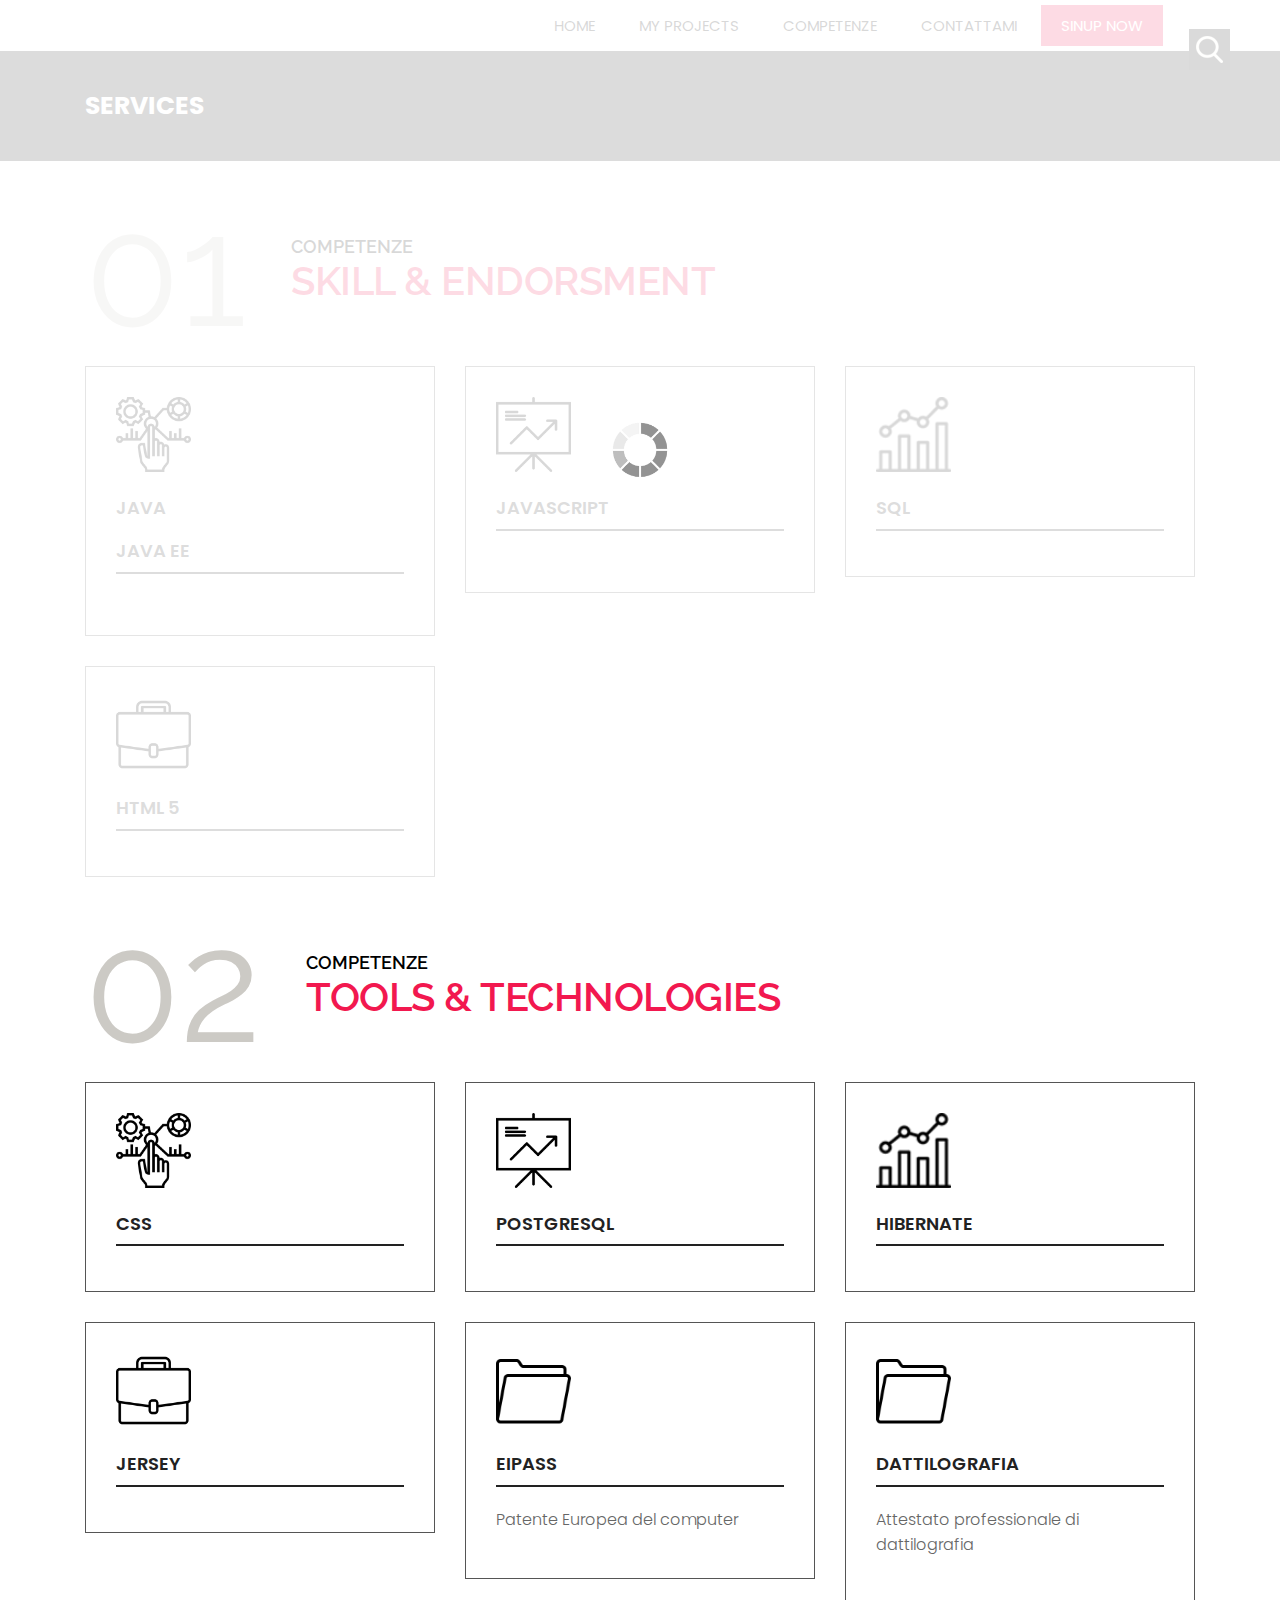
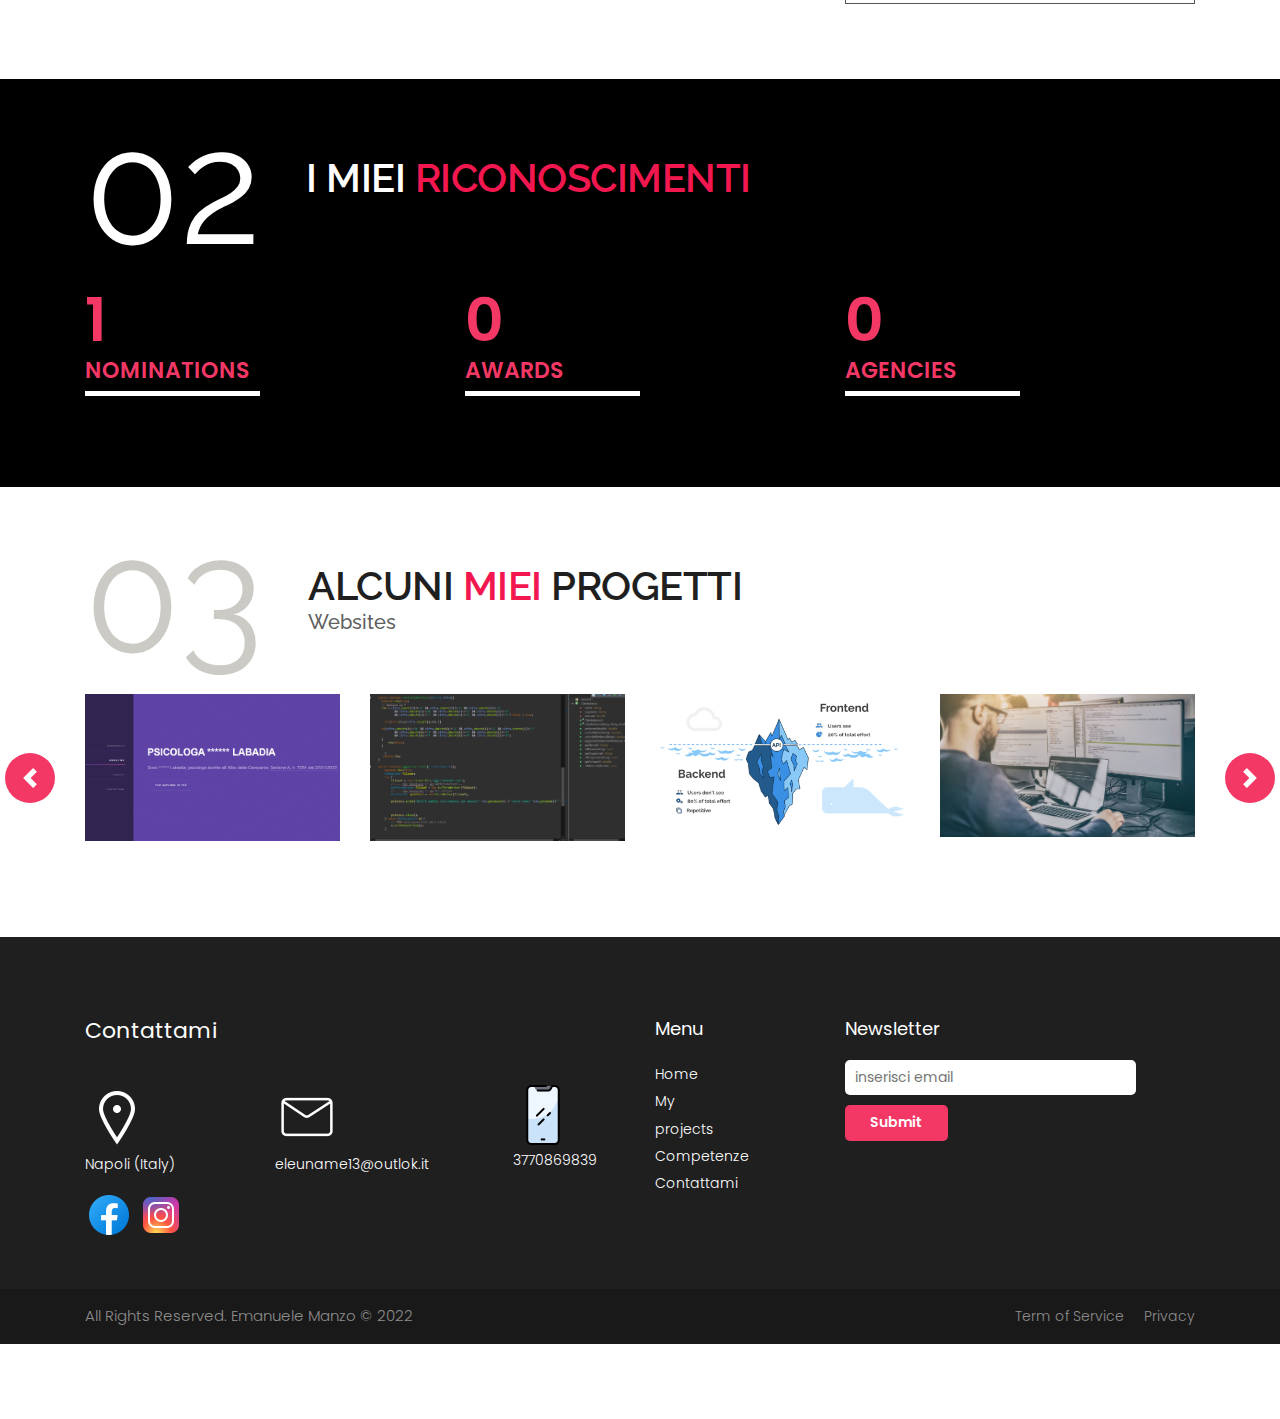
<file: services.html>
<!DOCTYPE html>
<html lang="en">
<!-- Basic -->

<head>
    <meta charset="utf-8">
    <meta http-equiv="X-UA-Compatible" content="IE=edge">

    <!-- Mobile Metas -->
    <meta name="viewport" content="width=device-width, minimum-scale=1.0, maximum-scale=1.0, user-scalable=no">

    <!-- Site Metas -->
    <title>Emanuele WebSite</title>
    <meta name="keywords" content="">
    <meta name="description" content="">
    <meta name="author" content="">

    <!-- Site Icons -->
    <link rel="shortcut icon" href="#" type="image/x-icon" />
    <link rel="apple-touch-icon" href="#" />

    <!-- Bootstrap CSS -->
    <link rel="stylesheet" href="css/bootstrap.min.css" />
    <!-- Pogo Slider CSS -->
    <link rel="stylesheet" href="css/pogo-slider.min.css" />
    <!-- Site CSS -->
    <link rel="stylesheet" href="css/style.css" />
    <!-- Responsive CSS -->
    <link rel="stylesheet" href="css/responsive.css" />
    <!-- Custom CSS -->
    <link rel="stylesheet" href="css/custom.css" />

    <!--[if lt IE 9]>
      <script src="https://oss.maxcdn.com/libs/html5shiv/3.7.0/html5shiv.js"></script>
      <script src="https://oss.maxcdn.com/libs/respond.js/1.4.2/respond.min.js"></script>
    <![endif]-->

</head>

<body id="Competenze" class="inner_page" data-spy="scroll" data-target="#navbar-wd" data-offset="98">

    <!-- LOADER -->
    <div id="preloader">
        <div class="loader">
            <img src="images/loader.gif" alt="#" />
        </div>
    </div>
    <!-- end loader -->
    <!-- END LOADER -->

    <!-- Start header -->
    <header class="top-header">
        <nav class="navbar header-nav navbar-expand-lg">
            <div class="container-fluid">
                
                <button class="navbar-toggler" type="button" data-toggle="collapse" data-target="#navbar-wd" aria-controls="navbar-wd" aria-expanded="false" aria-label="Toggle navigation">
                    <span></span>
                    <span></span>
                    <span></span>
                </button>
                <div class="collapse navbar-collapse justify-content-end" id="navbar-wd">
                    <ul class="navbar-nav">
                        <li><a class="nav-link active" href="index.html">Home</a></li>
                        <li><a class="nav-link" href="about.html">My projects</a></li>
                        <li><a class="nav-link" href="services.html">Competenze</a></li>
                        
						<li><a class="nav-link" href="contact.html">Contattami</a></li>
                        <li><a class="nav-link active" style="background:#f2184f;color:#fff;" href="#">Sinup now</a></li>
                    </ul>
                </div>
                <div class="search-box">
                    <input type="text" class="search-txt" placeholder="Search">
                    <a class="search-btn">
                        <img src="images/search_icon.png" alt="#" />
                    </a>
                </div>
            </div>
        </nav>
    </header>
    <!-- End header -->

    <!-- Start Banner -->
	  <div class="section inner_page_header">
	     <div class="container">
		    <div class="row">
              <div class="col-lg-12">
			     <div class="full">
				    <h3>Services</h3>
				 </div>
			  </div>
			</div>
		 </div>
	  </div>
    <!-- end Banner -->
	
	<!-- section -->
    <div class="section layout_padding">
        <div class="container">
            <div class="row">
                <div class="col-md-12">
                    <div class="full">
                        <div class="heading_main text_align_left">
						   <div class="left">
						     <p class="section_count">01</p>
						   </div>
						   <div class="right">
						    <p class="small_tag">Competenze</p>
                            <h2><span class="theme_color">Skill & Endorsment </span></h2>
                          </div>	
                        </div>
                    </div>
                </div>
            </div>
			<div class="row margin-top_30">
			
			   <div class="col-sm-6 col-md-4">
			     <div class="service_blog">
				    <div class="service_icons">
					   <img width="75" height="75" src="img/icon-1.png" alt="#">
					</div>
					<div class="full">
					   <h4>Java <BR></BR>
                        Java EE 
                        </h4>
					</div>
					<div class="full">
					  <p></p>
					</div>
				 </div>
			   </div>
			   
			   <div class="col-sm-6 col-md-4">
			     <div class="service_blog">
				    <div class="service_icons">
					   <img width="75" height="75" src="img/icon-2.png" alt="#">
					</div>
					<div class="full">
					   <h4>JavaScript 
                        
                        </h4>
					</div>
					<div class="full">
					  <p></p>
					</div>
				 </div>
			   </div>
			   
			   <div class="col-sm-6 col-md-4">
			     <div class="service_blog">
				    <div class="service_icons">
					   <img width="75" height="75" src="img/icon-3.png" alt="#">
					</div>
					<div class="full">
					   <h4>SQL 
                        </h4>
					</div>
					<div class="full">
					  
					</div>
				 </div>
			   </div>
			   
			   <div class="col-sm-6 col-md-4">
			     <div class="service_blog">
				    <div class="service_icons">
					   <img width="75" height="75" src="img/icon-4.png" alt="#">
					</div>
					<div class="full">
					   <h4>html 5
                        </h4>
					</div>
					<div class="full">
					</div>
				 </div>
			   </div>
			   <!--INIZIO DEL SECONDO-->
			   <div class="section layout_padding">
                <div class="container">
                    <div class="row">
                        <div class="col-md-12">
                            <div class="full">
                                <div class="heading_main text_align_left">
                                   <div class="left">
                                     <p class="section_count">02</p>
                                   </div>
                                   <div class="right">
                                    <p class="small_tag">Competenze</p>
                                    <h2><span class="theme_color">Tools & Technologies</span></h2>
                                  </div>	
                                </div>
                            </div>
                        </div>
                    </div>
                    <div class="row margin-top_30">
                    
                       <div class="col-sm-6 col-md-4">
                         <div class="service_blog">
                            <div class="service_icons">
                               <img width="75" height="75" src="img/icon-1.png" alt="#">
                            </div>
                            <div class="full">
                               <h4>CSS 
                                </h4>
                            </div>
                            <div class="full">
                              
                            </div>
                         </div>
                       </div>
                       
                       <div class="col-sm-6 col-md-4">
                         <div class="service_blog">
                            <div class="service_icons">
                               <img width="75" height="75" src="img/icon-2.png" alt="#">
                            </div>
                            <div class="full">
                               <h4>POSTGRESQL
                                
                                </h4>
                            </div>
                            <div class="full">
                              
                            </div>
                         </div>
                       </div>
                       
                       <div class="col-sm-6 col-md-4">
                         <div class="service_blog">
                            <div class="service_icons">
                               <img width="75" height="75" src="img/icon-3.png" alt="#">
                            </div>
                            <div class="full">
                               <h4>HIBERNATE
                                </h4>
                            </div>
                            <div class="full">
                              
                            </div>
                         </div>
                       </div>
                       
                       <div class="col-sm-6 col-md-4">
                         <div class="service_blog">
                            <div class="service_icons">
                               <img width="75" height="75" src="img/icon-4.png" alt="#">
                            </div>
                            <div class="full">
                               <h4>JERSEY
                                </h4>
                            </div>
                            <div class="full">
                            </div>
                         </div>
                       </div>

                       <div class="col-sm-6 col-md-4">
                        <div class="service_blog">
                           <div class="service_icons">
                              <img width="75" height="75" src="img/icons5.png" alt="#">
                           </div>
                           <div class="full">
                              <h4>EIPASS
                               </h4>
                           </div>
                           <div class="full">
                             <p>Patente Europea del computer</p>
                           </div>
                        </div>
                      </div>

                      
                      <div class="col-sm-6 col-md-4">
                        <div class="service_blog">
                           <div class="service_icons">
                              <img width="75" height="75" src="img/icons5.png" alt="#">
                           </div>
                           <div class="full">
                              <h4>Dattilografia
                               </h4>
                           </div>
                           <div class="full">
                             <p>Attestato professionale di dattilografia</p>
                           </div>
                        </div>
                      </div>


				 </div>
			   </div>
			   
			   
			</div>
        </div>
    </div>
	<!-- end section -->
	
	<!-- section -->
    <div class="section layout_padding dark_bg">
        <div class="container">
            <div class="row">
                <div class="col-md-12">
                    <div class="full">
                        <div class="heading_main text_align_left white_fonts">
						   <div class="left">
						     <p class="section_count">02</p>
						   </div>
						   <div class="right">
						    <h2>I miei <span class="theme_color"> riconoscimenti</h2>
							<p class="large"></p>
                          </div>	
                        </div>
                    </div>
                </div>
            </div>
		




            
			<div class="row margin-top_30 counter_section">
			   <div class="col-sm-12 col-md-4">
	        <div class="counter margin-top_30">
      
      <h2 class="timer count-title count-number" data-to="3" data-speed="1500"></h2>
       <p class="count-text">NOMINATIONS</p>
    </div>
	        </div>
              <div class="col-sm-12 col-md-4">
               <div class="counter margin-top_30">
      
      <h2 class="timer count-title count-number" data-to="0" data-speed="1500"></h2>
      <p class="count-text">AWARDS</p>
    </div>
              </div>
              <div class="col-sm-12 col-md-4">
                  <div class="counter margin-top_30">
     
      <h2 class="timer count-title count-number" data-to="1" data-speed="1500"></h2>
      <p class="count-text">AGENCIES</p>
    </div></div>
			</div>
		
        </div>
    </div>
	<!-- end section -->
    
	<!-- section -->
    <div class="section layout_padding">
        <div class="container">
            <div class="row">
                <div class="col-md-12">
                    <div class="full">
                        <div class="heading_main text_align_left">
						   <div class="left">
						     <p class="section_count">03</p>
						   </div>
						   <div class="right">
						    <p class="small_tag"></p>
                            <h2> Alcuni <span class="theme_color"> miei </span> progetti </h2>
							<p class="large">Websites</p>
                          </div>	
                        </div>
                    </div>
                </div>
            </div>
			<div class="row margin-top_30">
                <div class="col-lg-12 margin-top_30">
                    <div id="demo" class="carousel slide" data-ride="carousel">

                        <!-- The slideshow -->
                        <div class="carousel-inner">
                            <div class="carousel-item active">
                                <div class="row">
                                    <div class="col-lg-3 col-md-6 col-sm-12">
                                        <img class="img-responsive" src="images/immagine1.png" alt="#" />
                                    </div>
                                    <div class="col-lg-3 col-md-6 col-sm-12">
                                        <img class="img-responsive" src="images/immagine2.png" alt="#" />
                                    </div>
                                    <div class="col-lg-3 col-md-6 col-sm-12">
                                        <img class="img-responsive" src="images/immagine3.png" alt="#" />
                                    </div>
                                    <div class="col-lg-3 col-md-6 col-sm-12">
                                        <img class="img-responsive" src="images/immagine4.jpg" alt="#" />
                                    </div>
                                </div>
                            </div>
                            <div class="carousel-item">
                                <div class="row">
                                    <div class="col-lg-3 col-md-6 col-sm-12">
                                        <img class="img-responsive" src="images/immagine1.png" alt="#" />
                                    </div>
                                    <div class="col-lg-3 col-md-6 col-sm-12">
                                        <img class="img-responsive" src="images/immagine2.png" alt="#" />
                                    </div>
                                    <div class="col-lg-3 col-md-6 col-sm-12">
                                        <img class="img-responsive" src="images/immagine3.png" alt="#" />
                                    </div>
                                    <div class="col-lg-3 col-md-6 col-sm-12">
                                        <img class="img-responsive" src="images/immagine4.jpg" alt="#" />
                                    </div>
                                </div>
                            </div>
                        </div>

                        <!-- Left and right controls -->
                        <a class="carousel-control-prev" href="#demo" data-slide="prev">
                            <span class="carousel-control-prev-icon"></span>
                        </a>
                        <a class="carousel-control-next" href="#demo" data-slide="next">
                            <span class="carousel-control-next-icon"></span>
                        </a>

                    </div>
                </div>

                <div class="col-lg-12">
                
                </div>

                

            </div>
        </div>
    </div>
	<!-- end section -->
	

   <!-- Start Footer -->
   <footer class="footer-box">
    <div class="container">
        <div class="row">
            <div class="col-md-12 margin-bottom_30">
               
            </div>
           <div class="col-xl-6 white_fonts">
                <div class="row">
                <div class="col-md-12 white_fonts margin-bottom_30">
                   <h2>Contattami</h2>
                </div>
                    <div class="col-md-4">
                        <div class="full icon">
                            <img src="images/location2.png">
                        </div>
                        <div class="full white_fonts">
                            <p>Napoli (Italy)</p>
                        
                            
                                
                        </div>
                    </div>
                    <div class="col-md-5">
                        <div class="full icon">
                            <img src="images/mail.png">
                        </div>
                        <div class="full white_fonts">
                            <p>eleuname13@outlok.it</p>
                        </div>
                    </div>
                    <div class="col-md-3">
                        <div class="full icon">
                            <img src="images/smart3.png">
                        </div>
                        <div class="full white_fonts">
                            <p>
                                3770869839</p>
                        </div>
                    </div>
                    <div class="col-md-12">

                       <ul class="<img src="im" alt="">
                            
                               
                            
                             <a href="https://www.facebook.com"> <img src="images/faceb.png">  </a>
                             <a href="https://www.instagram.com"> <img src="images/inst.png" >  </a> 

                            
                        </ul>
                    </div>
                </div>
            </div>
            
             <div class="col-xl-4 white_fonts">
                <div class="row">
                   <div class="col-md-6">
                     <div class="footer_blog footer_menu">
                        <h3>Menu</h3>
                        <ul> 
                          <li><a href="index.html">Home</a></li>
                          <li><a href="about.html">My projects</a></li>
                          <li><a href="services.html">Competenze</a></li>
                          
                          <li><a href="contact.html">Contattami</a></li>
                        </ul>
                     </div>
                     
                   </div>
                   <div class="col-md-6">
                     <div class="footer_blog full">
                         <h3>Newsletter</h3>
                         <div class="newsletter_form">
                            <form action="index.html">
                               <input type="email" placeholder="inserisci email" name="#" required />
                               <button>Submit</button>
                            </form>
                         </div>
                     </div>
                   </div>
                </div>
             </div>

        </div>
        
    </div>
</footer>
<!-- End Footer -->
    <div class="footer_bottom">
        <div class="container">
            <div class="row">
                <div class="col-12">
                    <p class="crp"> All Rights Reserved.  Emanuele Manzo © 2022</p>
                    <ul class="bottom_menu">
                        <li><a href="#">Term of Service</a></li>
                        <li><a href="#">Privacy</a></li>
                    </ul>
                </div>
            </div>
        </div>
    </div>

    <a href="#" id="scroll-to-top" class="hvr-radial-out"><i class="fa fa-angle-up"></i></a>

    <!-- ALL JS FILES -->
    <script src="js/jquery.min.js"></script>
	<script src="js/popper.min.js"></script>
    <script src="js/bootstrap.min.js"></script>
    <!-- ALL PLUGINS -->
    <script src="js/jquery.magnific-popup.min.js"></script>
    <script src="js/jquery.pogo-slider.min.js"></script>
    <script src="js/slider-index.js"></script>
    <script src="js/smoothscroll.js"></script>
    <script src="js/form-validator.min.js"></script>
    <script src="js/contact-form-script.js"></script>
    <script src="js/isotope.min.js"></script>
    <script src="js/images-loded.min.js"></script>
    <script src="js/custom.js"></script>
	<script>
	/* counter js */

(function ($) {
	$.fn.countTo = function (options) {
		options = options || {};
		
		return $(this).each(function () {
			// set options for current element
			var settings = $.extend({}, $.fn.countTo.defaults, {
				from:            $(this).data('from'),
				to:              $(this).data('to'),
				speed:           $(this).data('speed'),
				refreshInterval: $(this).data('refresh-interval'),
				decimals:        $(this).data('decimals')
			}, options);
			
			// how many times to update the value, and how much to increment the value on each update
			var loops = Math.ceil(settings.speed / settings.refreshInterval),
				increment = (settings.to - settings.from) / loops;
			
			// references & variables that will change with each update
			var self = this,
				$self = $(this),
				loopCount = 0,
				value = settings.from,
				data = $self.data('countTo') || {};
			
			$self.data('countTo', data);
			
			// if an existing interval can be found, clear it first
			if (data.interval) {
				clearInterval(data.interval);
			}
			data.interval = setInterval(updateTimer, settings.refreshInterval);
			
			// initialize the element with the starting value
			render(value);
			
			function updateTimer() {
				value += increment;
				loopCount++;
				
				render(value);
				
				if (typeof(settings.onUpdate) == 'function') {
					settings.onUpdate.call(self, value);
				}
				
				if (loopCount >= loops) {
					// remove the interval
					$self.removeData('countTo');
					clearInterval(data.interval);
					value = settings.to;
					
					if (typeof(settings.onComplete) == 'function') {
						settings.onComplete.call(self, value);
					}
				}
			}
			
			function render(value) {
				var formattedValue = settings.formatter.call(self, value, settings);
				$self.html(formattedValue);
			}
		});
	};
	
	$.fn.countTo.defaults = {
		from: 0,               // the number the element should start at
		to: 0,                 // the number the element should end at
		speed: 1000,           // how long it should take to count between the target numbers
		refreshInterval: 100,  // how often the element should be updated
		decimals: 0,           // the number of decimal places to show
		formatter: formatter,  // handler for formatting the value before rendering
		onUpdate: null,        // callback method for every time the element is updated
		onComplete: null       // callback method for when the element finishes updating
	};
	
	function formatter(value, settings) {
		return value.toFixed(settings.decimals);
	}
}(jQuery));

jQuery(function ($) {
  // custom formatting example
  $('.count-number').data('countToOptions', {
	formatter: function (value, options) {
	  return value.toFixed(options.decimals).replace(/\B(?=(?:\d{3})+(?!\d))/g, ',');
	}
  });
  
  // start all the timers
  $('.timer').each(count);  
  
  function count(options) {
	var $this = $(this);
	options = $.extend({}, options || {}, $this.data('countToOptions') || {});
	$this.countTo(options);
  }
});
	</script>
</body>

</html>
</file>
<file: css/style.css>
/*------------------------------------------------------------------ 
    IMPORT FONTS 
-------------------------------------------------------------------*/

@import url('https://fonts.googleapis.com/css?family=Poppins:100,100i,200,200i,300,300i,400,400i,500,500i,600,600i,700,700i,800,800i,900,900i');
@import url('https://fonts.googleapis.com/css?family=Montserrat:100,100i,200,200i,300,300i,400,400i,500,500i,600,600i,700,700i,800,800i');
@import url('https://fonts.googleapis.com/css?family=Great+Vibes');
@import url('https://fonts.googleapis.com/css?family=Raleway:100,100i,200,200i,300,300i,400,400i,500,500i,600,600i,700,700i,800,800i,900,900i');

/*------------------------------------------------------------------ 
    IMPORT FILES 
-------------------------------------------------------------------*/

@import url(animate.css);
@import url(font-awesome.min.css);
@import url(magnific-popup.css);
@import url(responsiveslides.css);
@import url(timeline.css);
@import url(flaticon.css);

/*------------------------------------------------------------------ 
    SKELETON
-------------------------------------------------------------------*/

body {
	color: #666666;
	font-size: 15px;
	font-family: 'Poppins', sans-serif;
	line-height: 1.80857;
}

a {
	color: #1f1f1f;
	text-decoration: none !important;
	outline: none !important;
	-webkit-transition: all .3s ease-in-out;
	-moz-transition: all .3s ease-in-out;
	-ms-transition: all .3s ease-in-out;
	-o-transition: all .3s ease-in-out;
	transition: all .3s ease-in-out;
}

h1,
h2,
h3,
h4,
h5,
h6 {
	letter-spacing: 0;
	font-weight: normal;
	position: relative;
	padding: 0 0 10px 0;
	font-weight: normal;
	line-height: 120% !important;
	color: #1f1f1f;
	margin: 0
}

h1 {
	font-size: 24px
}

h2 {
	font-size: 22px
}

h3 {
	font-size: 18px
}

h4 {
	font-size: 21px;
	color: #07528d;
	margin-top: 25px;
}

h5 {
	font-size: 14px
}

h6 {
	font-size: 13px
}

h1 a,
h2 a,
h3 a,
h4 a,
h5 a,
h6 a {
	color: #212121;
	text-decoration: none!important;
	opacity: 1
}

h1 a:hover,
h2 a:hover,
h3 a:hover,
h4 a:hover,
h5 a:hover,
h6 a:hover {
	opacity: .8
}

a {
	color: #1f1f1f;
	text-decoration: none;
	outline: none;
}

.dark_bg {
	background: #000;
}

.padding_left_right {
	padding-left: 30px;
	padding-right: 30px;
}

a,
.btn {
	text-decoration: none !important;
	outline: none !important;
	-webkit-transition: all .3s ease-in-out;
	-moz-transition: all .3s ease-in-out;
	-ms-transition: all .3s ease-in-out;
	-o-transition: all .3s ease-in-out;
	transition: all .3s ease-in-out;
}

.btn-custom {
	margin-top: 20px;
	background-color: transparent !important;
	border: 2px solid #ddd;
	padding: 12px 40px;
	font-size: 16px;
}

.lead {
	font-size: 18px;
	line-height: 30px;
	color: #767676;
	margin: 0;
	padding: 0;
}

blockquote {
	margin: 20px 0 20px;
	padding: 30px;
}

ul,
li,
ol {
	list-style: none;
	margin: 0px;
	padding: 0px;
}

button:focus {
	outline: none;
}

.form-control::-moz-placeholder {
	color: #ffffff;
	opacity: 1;
}


/*------------------------------------------------------------------ 
   LOADER 
-------------------------------------------------------------------*/

#preloader {
	width: 100%;
	height: 100%;
	top: 0;
	right: 0;
	bottom: 0;
	left: 0;
	z-index: 11000;
	position: fixed;
	display: block;
	display: flex;
	justify-content: center;
	align-items: center;
	background: #fff;
}

.loader {
    display: block;
    flex-wrap: wrap;
    width: 250px;
    height: auto;
    -webkit-transform-style: preserve-3d;
}

.loader img {
    width: 100%;
    height: auto;
}

.box {
	position: absolute;
	top: 0;
	left: 0;
	width: 75px;
	height: 75px;
	background-image: none;
	background-size: auto auto;
	background-image: none;
	-webkit-animation: move 2s ease-in-out infinite both;
	animation: move 2s ease-in-out infinite both;
	animation-delay: 0s;
	animation-delay: 0s;
	animation-delay: 0s;
	background-image: url('../images/gb.png');
	background-size: 100% 100%;
}

.box:nth-child(1) {
	-webkit-animation-delay: -1s;
	animation-delay: -1s;
}

.box:nth-child(2) {
	-webkit-animation-delay: -2s;
	animation-delay: -2s;
}

.box:nth-child(3) {
	-webkit-animation-delay: -3s;
	animation-delay: -3s;
}

@-webkit-keyframes move {
	0%,
	100% {
		-webkit-transform: none;
		transform: none;
	}
	12.5% {
		-webkit-transform: translate(40px, 0);
		transform: translate(40px, 0);
	}
	25% {
		-webkit-transform: translate(80px, 0);
		transform: translate(80px, 0);
	}
	37.5% {
		-webkit-transform: translate(80px, 40px);
		transform: translate(80px, 40px);
	}
	50% {
		-webkit-transform: translate(80px, 40px);
		transform: translate(80px, 40px);
	}
	62.5% {
		-webkit-transform: translate(30px, 60px);
		transform: translate(30px, 60px);
	}
	75% {
		-webkit-transform: translate(0, 80px);
		transform: translate(0, 40px);
	}
	87.5% {
		-webkit-transform: translate(0, 40px);
		transform: translate(0, 40px);
	}
}

@keyframes move {
	0%,
	100% {
		-webkit-transform: none;
		transform: none;
	}
	12.5% {
		-webkit-transform: translate(40px, 0);
		transform: translate(40px, 0);
	}
	25% {
		-webkit-transform: translate(80px, 0);
		transform: translate(80px, 0);
	}
	37.5% {
		-webkit-transform: translate(80px, 40px);
		transform: translate(80px, 40px);
	}
	50% {
		-webkit-transform: translate(80px, 80px);
		transform: translate(80px, 80px);
	}
	62.5% {
		-webkit-transform: translate(40px, 80px);
		transform: translate(40px, 80px);
	}
	75% {
		-webkit-transform: translate(0, 80px);
		transform: translate(0, 80px);
	}
	87.5% {
		-webkit-transform: translate(0, 40px);
		transform: translate(0, 40px);
	}
}

#scroll-to-top {
	width: 40px;
	height: 40px;
	position: fixed;
	bottom: 10px;
	right: 20px;
	display: none;
	font-size: 25px;
	border-radius: 0;
	transition: .2s;
	letter-spacing: 1px;
	text-align: center;
	line-height: 40px;
	color: #ffffff;
	font-weight: 900;
	border-radius: 100%;
}


/*------------------------------------------------------------------ HEADER -------------------------------------------------------------------*/

.top-header .navbar {
	padding: 5px 0px;
}

.top-header {
    position: absolute;
    top: 0px;
    left: 0px;
    width: 100%;
    margin: 0 auto;
    z-index: 20;
    background-position: left;
    background-repeat: no-repeat;
    background-color: transparent;
    background-size: auto 100%;
}

.top-header .navbar .navbar-collapse ul li a {
	text-transform: uppercase;
	font-size: 15px;
	padding: 7px 20px;
	position: relative;
	font-weight: 400;
	overflow: hidden;
	color: #000;
}

a.navbar-brand {
	left: 35px;
	position: relative;
}

.top-header .navbar .navbar-collapse ul li a.active {}

.top-header .navbar .navbar-collapse ul li a:hover,
.top-header .navbar .navbar-collapse ul li a:focus {
	background: transparent;
	color: #f2184f;
}

.search_icon.nav-link img {
	width: 25px;
}

.top-header .navbar .navbar-collapse ul li {
	margin: 0 2px;
}

.top-header.fixed-menu {
	width: 100%;
	position: fixed;
	box-shadow: 0px 3px 6px 3px rgba(0, 0, 0, 0.06);
	-webkit-animation-duration: 1s;
	animation-duration: 1s;
	-webkit-animation-fill-mode: both;
	animation-fill-mode: both;
	-webkit-animation-name: fadeInDown;
	animation-name: fadeInDown;
	background: #fff;
	z-index: 20;
}

.navbar-toggler {
	border: 2px solid #f43866;
	border-radius: 0;
	margin: 15px 15px;
	padding: 8px 8px;
	-webkit-transition: all 0.2s linear;
	-moz-transition: all 0.2s linear;
	-o-transition: all 0.2s linear;
	transition: all 0.2s linear;
}

.navbar-toggler span {
	background: #f43866;
	display: block;
	width: 22px;
	height: 2px;
	margin: 0 auto;
	margin-top: 0px;
	margin-top: 0px;
	-webkit-border-radius: 1px;
	-moz-border-radius: 1px;
	border-radius: 1px;
	-webkit-transition: all 0.2s linear;
	-moz-transition: all 0.2s linear;
	-o-transition: all 0.2s linear;
	transition: all 0.2s linear;
}

.navbar-toggler span+span {
	margin-top: 5px;
}

.navbar-toggler:hover {
	border: 2px solid #f43866;
}

.navbar-toggler:hover span {
	background: #f43866;
}


/* search bar */

.search-box {
	position: absolute;
	top: 0;
	right: 50px;
	height: auto;
	padding: 0;
	margin-top: 29px;
}

.search-box:hover .search-txt {
	width: 240px;
	padding: 0 10px;
}

.top-header #navbar-wd {
	padding-right: 100px;
}

.search-btn {
	float: right;
	width: 41px;
	height: 41px;
	background: transparent;
	display: flex;
	justify-content: center;
	align-items: center;
	background: #111;
}

.search-txt {
	border: none;
	outline: none;
	float: left;
	padding: 0;
	color: #000;
	font-size: 14px;
	line-height: 41px;
	width: 0;
	transition: width 400ms;
	background: #fff;
	padding: 0;
	font-weight: 300;
}

.theme_color {
	color: #f2184f;
}


/*------------------------------------------------------------------ Banner -------------------------------------------------------------------*/

.home-slider {
	position: relative;
	height: 540px;
}

.lbox-caption {
	display: table;
	height: 100% !important;
	width: 100% !important;
	left: 0 !important;
}

.lbox-caption {
	position: absolute;
	margin: 0 auto;
	left: 0;
	right: 0;
	z-index: 10;
}

.lbox-details {
	display: table-cell;
	text-align: center;
	vertical-align: middle;
	position: absolute;
	top: 0px;
	left: 0;
	right: 0;
	height: 100%;
	padding: 22% 0%;
}

.lbox-details::before {
	content: "";
	position: absolute;
	top: 0px;
	left: 0px;
	width: 100%;
	height: 100%;
	z-index: 2;
}

.lbox-details h1 {
	font-size: 54px;
	font-family: 'Montserrat', sans-serif;
	color: #ffffff;
	font-weight: 600;
	position: relative;
	z-index: 3;
}

.lbox-details h2 {
	font-size: 48px;
	color: #ffffff;
	font-weight: 300;
	position: relative;
	z-index: 3;
}

.lbox-details p {
	color: #ffffff;
	position: relative;
	z-index: 3;
}

.lbox-details p strong {
	color: #70c6eb;
	font-size: 40px;
	font-family: 'Montserrat', sans-serif;
}

.lbox-details a.btn {
	background: #ffffff;
	padding: 10px 20px;
	font-size: 20px;
	text-transform: capitalize;
	color: #3a4149;
	border-radius: 0px;
	position: relative;
	z-index: 3;
}

.lbox-details a.btn:hover {
	background: #70c6eb;
}

.pogoSlider-nav-btn {
	background: #000;
}

.pogoSlider-nav-btn--selected {
	background: #f2184f !important;
}

.pogoSlider--navBottom .pogoSlider-nav {
	bottom: 20px;
}

.pogoSlider--dirCenterHorizontal .pogoSlider-dir-btn {
	display: none;
}

.img-responsive {
	max-width: 100%;
}

.slide_text h3 {
    font-size: 50px;
    font-weight: 700;
    padding: 0;
    line-height: 45px !important;
    text-transform: uppercase;
}

.slide_text h4 {
    font-size: 30px;
    font-weight: 700;
    margin: 0;
    padding: 0;
    text-transform: uppercase;
}

.slide_text p {
    color: #f2184f;
    font-size: 20px;
    font-weight: 300;
    padding-top: 0;
    line-height: normal;
    margin-bottom: 0;
}

.contact_bt {
    width: 180px;
    height: 50px;
    background: #f2184f;
    color: #fff;
    float: left;
    line-height: 50px;
    text-align: center;
    font-size: 18px;
    font-weight: 500;
    margin-top: 50px;
    border-radius: 5px;
}

.contact_bt:hover,
.contact_bt:focus {
    color: #fff;
}

.dark_bg .contact_bt {
    margin-top: 30px;
}

.slide_text {
    margin-top: 220px;
    padding-left: 80px;
}

/*------------------------------------------------------------------ About -------------------------------------------------------------------*/

.tooltip-1 {
	display: inline-block;
	position: relative;
	color: #70c6eb;
	opacity: 1;
}

.tooltip__wave {
	width: 30%;
	height: 20px;
	position: absolute;
	bottom: -10px;
	left: 0;
	right: 0px;
	margin: 0 auto;
	overflow: hidden;
}

.tooltip__wave span {
	position: absolute;
	left: -100%;
	width: 200%;
	height: 100%;
	background: url(../images/wave.svg) repeat-x center center;
	background-size: 50% auto;
}

.about-box {
	padding: 70px 0px;
}

.title-box {
	text-align: center;
	margin-bottom: 30px;
}

.title-box h2 {
	font-size: 75px;
	font-family: 'Great Vibes', cursive;
	color: #e91327;
	font-weight: 400;
	padding: 0;
}

.title-box h2 span {
	color: #70c6eb;
	text-decoration: underline;
}

.about-main-info h2 span {
	color: #70c6eb;
	text-decoration: underline;
}

.about-main-info {
	margin-bottom: 30px;
}

.about-m {}

.about-img {
	padding: 30px 0px;
}

.about-img img {
	border-radius: 10px;
}

.about-m ul {
	display: block;
	text-align: center;
	padding-bottom: 30px;
}

.about-m ul li {
	display: inline-block;
	text-align: center;
}

.about-m ul li a {
	background: #528780;
	color: #ffffff;
	width: 38px;
	height: 38px;
	text-align: center;
	line-height: 38px;
	display: block;
	border-radius: 50px;
	margin: 0px 5px;
}

.about-m ul li a:hover {
	background: #333333;
	color: #ffffff;
}

.about-main-info h2 {
	font-size: 45px;
	color: #e91327;
	font-weight: 600;
}

.about-main-info a {
	border-radius: 2px;
	transition: .2s;
	padding: 10px 25px;
	background: #e91327;
	color: #ffffff;
	font-weight: 300;
	font-size: 15px;
	border-radius: 0 15px;
	margin-top: 10px;
}

.about-main-info a:hover {
	color: #ffffff;
}

.about-main-info div.full>img {
	height: 500px;
}

.hvr-radial-out {
	display: inline-block;
	vertical-align: middle;
	-webkit-transform: perspective(1px) translateZ(0);
	transform: perspective(1px) translateZ(0);
	box-shadow: 0 0 1px rgba(0, 0, 0, 0);
	position: relative;
	overflow: hidden;
	background: #070500;
	-webkit-transition-property: color;
	transition-property: color;
	-webkit-transition-duration: 0.3s;
	transition-duration: 0.3s;
	color: #fff;
	float: left;
	width: 165px;
	height: 45px;
	text-align: center;
	line-height: 45px;
}

.hvr-radial-out::before {
	content: "";
	position: absolute;
	z-index: -1;
	top: 0;
	left: 0;
	right: 0;
	bottom: 0;
	background: #f43866;
	border-radius: 100%;
	-webkit-transform: scale(0);
	transform: scale(0);
	-webkit-transition-property: transform;
	transition-property: transform;
	-webkit-transition-duration: 0.3s;
	transition-duration: 0.3s;
	-webkit-transition-timing-function: ease-out;
	transition-timing-function: ease-out;
}

.hvr-radial-out:hover::before,
.hvr-radial-out:focus::before,
.hvr-radial-out:active::before {
	-webkit-transform: scale(2);
	transform: scale(2);
}

a.hvr-radial-out:hover,
a.hvr-radial-out:focus {
	color: #fff;
}


/*------------------------------------------------------------------ Competenze -------------------------------------------------------------------*/

.service_blog {
    float: left;
    width: 100%;
    border: solid #555 1px;
    padding: 30px;
    margin-top: 30px;
    transition: ease all 0.2s;
}

.service_blog:hover, .service_blog:focus {
    box-shadow: 0 0 30px 0 rgba(0,0,0,.2);
    transform: scale(1.02);
}

.service_blog h4 {
    font-weight: 600;
    text-transform: uppercase;
    font-size: 18px;
    border-bottom: solid #222 2px;
    color: #222;
    margin-bottom: 15px;
}

.effect-service {
	position: relative;
	height: auto;
	text-align: center;
	cursor: pointer;
	border: 8px solid #eee;
	margin-bottom: 30px;
}

figure.effect-service {
	background: -webkit-linear-gradient(-45deg, #EC65B7 0%, #05E0D8 100%);
	background: linear-gradient(-45deg, #EC65B7 0%, #05E0D8 100%);
}

figure img {
	position: relative;
	display: block;
	min-height: 100%;
	max-width: 100%;
	opacity: 0.8;
}

figure.effect-service img {
	opacity: 0.85;
	-webkit-transition: opacity 0.35s;
	transition: opacity 0.35s;
}

figure figcaption,
.grid figure figcaption>a {
	position: absolute;
	top: 0;
	left: 0;
	width: 100%;
	height: 100%;
}

figure figcaption {
	padding: 10px;
	color: #fff;
	text-transform: capitalize;
	font-size: 1.25em;
	-webkit-backface-visibility: hidden;
	backface-visibility: hidden;
}

figure.effect-service h2 {
	padding: 20px;
	width: 50%;
	height: 50%;
	text-align: left;
	-webkit-transition: -webkit-transform 0.35s;
	transition: transform 0.35s;
	-webkit-transform: translate3d(10px, 10px, 0);
	transform: translate3d(10px, 10px, 0);
}

figure.effect-service h2 {
	background: #e91327;
	padding: 13px;
	width: 94%;
	height: 58px;
	border: 0;
	margin: 0;
	font-weight: 200;
	font-size: 34px;
	color: #ffffff;
	text-align: center;
	font-family: 'Great Vibes', cursive;
}

figure.effect-service p {
	padding: 15px;
	width: 100%;
	height: 80%;
	font-size: 14px;
	border: 2px solid #fff;
	margin: 0;
	font-weight: 300;
	display: none;
}

figure.effect-service p {
	float: right;
	padding: 20px;
	text-align: left;
	opacity: 0;
	-webkit-transition: opacity 0.35s, -webkit-transform 0.35s;
	transition: opacity 0.35s, transform 0.35s;
	-webkit-transform: translate3d(-50%, -50%, 0);
	transform: translate3d(-50%, -50%, 0);
}

figure figcaption>a {
	z-index: 1000;
	text-indent: 200%;
	white-space: nowrap;
	font-size: 0;
	opacity: 0;
}

figure.effect-service:hover img {
	opacity: 0.6;
}

figure.effect-service:hover p {
	opacity: 1;
}

figure.effect-service:hover {
	border: 8px solid #e91327;
}


/*------------------------------------------------------------------ Gallery -------------------------------------------------------------------*/

.gallery-box {
	padding: 70px 0px 120px;
}

.gallery-box ul {}

.gallery-box ul li {
	position: relative;
	width: 31.33%;
	margin: 0 1% 20px !important;
	padding: 0px;
	float: left;
	border: none;
	overflow: hidden;
	margin-bottom: 0px;
}

.gallery-box ul li a {
	position: relative;
	display: inline-block;
	border: 4px solid #ffffff;
}

.gallery-box ul li a::before {
	content: "";
	position: absolute;
	background: rgba(233, 19, 39, 0.9);
	width: 100%;
	height: 100%;
	left: 0px;
	top: 100%;
	opacity: 0;
	transition: all 0.3s ease-in-out;
	-webkit-transition: all 0.3s ease-in-out;
	-moz-transition: all 0.3s ease-in-out;
	-o-transition: all 0.3s ease-in-out;
	-moz-transition: all 0.3s ease-in-out;
}

.gallery-box ul li a .overlay {
	background: #70c6eb;
	color: #3a4149;
	font-size: 22px;
	text-align: center;
	width: 38px;
	height: 38px;
	display: inline-block;
	position: absolute;
	left: 50%;
	top: 50%;
	transform: translate(-50%, -50%);
	opacity: 0;
	transition: all 0.3s ease-in-out;
	-webkit-transition: all 0.3s ease-in-out;
	-moz-transition: all 0.3s ease-in-out;
	-o-transition: all 0.3s ease-in-out;
	-moz-transition: all 0.3s ease-in-out;
}

.gallery-box ul li a:hover::before {
	top: 0;
	opacity: 1;
}

.gallery-box ul li a:hover .overlay {
	opacity: 1;
}

.gallery-box ul li a:hover {
	border: 4px solid #e91327;
}

.gallery-box ul li a .overlay {
	background: #fff;
	color: #e91327;
}


/*------------------------------------------------------------------ Properties -------------------------------------------------------------------*/

.properties-box {
	padding: 70px 0px;
	background-color: #f2f3f5;
}

.single-team-member {
	position: relative;
	margin-top: 30px;
	border: 10px solid #fff;
	box-shadow: 0 2px 5px rgba(0, 0, 0, .1);
}

.filter-button-group {
	margin-bottom: 30px;
}

.filter-button-group button {
	border-radius: 2px;
	transition: .2s;
	letter-spacing: 1px;
	padding: 10px 18px;
	background: #57cef8;
	color: #ffffff;
	cursor: pointer;
	border: none;
}

.filter-button-group button:hover {
	color: #ffffff;
}

.properties-single {
	margin-bottom: 30px;
	background: #ffffff;
	transition: all 0.5s ease 0s;
}

.fuit {
	position: absolute;
	left: 50%;
	top: 50%;
	transform: translate(-50%, -50%);
	z-index: 100;
}

.fuit a {
	background: #57cef8;
	width: 40px;
	height: 40px;
	line-height: 40px;
	text-align: center;
	display: inline-block;
	color: #ffffff;
}

.for-sal {
	background: #3a4149;
	position: absolute;
	top: 10px;
	right: 10px;
	color: #ffffff;
	border-radius: 2px;
	padding: 5px 10px;
	font-size: 13px;
	z-index: 10;
}

.pro-price {
	background: #57cef8;
	position: absolute;
	bottom: 10px;
	left: 10px;
	color: #ffffff;
	border-radius: 2px;
	padding: 5px 10px;
	font-size: 13px;
	z-index: 10;
}

.properties-img {
	position: relative;
	overflow: hidden;
}

.properties-img img {
	-webkit-transition: all 1.5s;
	-moz-transition: all 1.5s;
	-o-transition: all 1.5s;
	-ms-transition: all 1.5s;
	transition: all 1.5s;
	transition-delay: 0s;
	-webkit-transition-delay: .5s;
	-moz-transition-delay: .5s;
	-o-transition-delay: .5s;
	-ms-transition-delay: .5s;
	transition-delay: .5s;
}

.properties-single:hover .properties-img img {
	-webkit-transform: scale(1.1);
	-moz-transform: scale(1.1);
	-o-transform: scale(1.1);
	-ms-transform: scale(1.1);
	transform: scale(1.1);
}

.hover-box {
	-ms-filter: progid:DXImageTransform.Microsoft.Alpha(Opacity=0);
	filter: alpha(opacity=0);
	opacity: 0;
	position: absolute;
	height: 100%;
	width: 100%;
	background: rgba(0, 0, 0, .5);
	color: #fff;
	-webkit-transition: all .9s ease;
	-moz-transition: all .9s ease;
	-o-transition: all .9s ease;
	-ms-transition: all .9s ease;
	transition: all .9s ease;
	transition-delay: 0s;
	-webkit-transition-delay: .5s;
	-moz-transition-delay: .5s;
	-o-transition-delay: .5s;
	-ms-transition-delay: .5s;
	transition-delay: .5s;
}

.properties-single:hover .hover-box {
	-ms-filter: progid:DXImageTransform.Microsoft.Alpha(Opacity=100);
	filter: alpha(opacity=100);
	opacity: 1;
	top: 0;
}

.properties-dit {
	padding: 15px;
}

.properties-dit h3 {
	font-size: 20px;
}

.properties-dit ul {
	padding: 10px 0px;
}

.properties-dit ul li {
	float: left;
	width: 33.33%;
	font-size: 12px;
	line-height: 30px;
}

.properties-dit ul li i {
	float: right;
	padding: 7px 10px;
	font-size: 15px;
	color: #57cef8;
}

.properties-dit p {
	margin: 0px;
}

.properties-dit p i {
	padding-right: 10px;
}

/*------------------------------------------------------------------ counter ----------------------------------------------------------------*/

h2.timer.count-title.count-number {
    color: #f43866;
    font-size: 60px;
    font-weight: 600;
    margin: 0;
    padding: 0;
    line-height: 60px;
}

p.count-text {
    color: #f43866;
    font-size: 22px;
    font-weight: 600;
    line-height: 20px;
    border-bottom: solid #fff 5px;
    padding-bottom: 10px;
    width: 50%;
}

/*------------------------------------------------------------------ Team -------------------------------------------------------------------*/

.team-box {
	padding: 70px 0px;
}

.team_member_img img {
    border: solid #ece9e2 20px;
    border-radius: 100%;
    width: 300px;
    height: 300px;
}

#team_slider h3 {
    margin-bottom: 10px;
    color: #000;
    font-size: 22px;
    font-weight: 600;
    padding: 0;
    margin-top: 25px;
}

#team_slider p {
    padding: 0 43px;
}

.team_member_img {
    position: relative;
}

.team_member_img .social_icon_team {
    position: absolute;
    top: 19px;
    left: 42px;
    width: 76%;
    height: 87%;
    display: flex;
    justify-content: center;
    align-items: center;
    border-radius: 100%;
    background: rgba(244,56,102,0.7);
	opacity:0;
	transition: ease all 0.2s;
}

.team_member_img:hover .social_icon_team,
.team_member_img:focus .social_icon_team {
	opacity: 1;
}

.our-team {
	text-align: center;
	overflow: hidden;
	position: relative;
	z-index: 1;
}

.our-team:before,
.our-team:after {
	content: "";
	width: 130px;
	height: 150px;
	background: #57cef8;
	position: absolute;
	z-index: -1;
}

.our-team:before {
	bottom: -20px;
	left: 0;
}

.our-team:after {
	top: -20px;
	right: 0;
}

.our-team .pic {
	margin: 8px;
	position: relative;
	border: 3px solid #57cef8;
	transition: all 0.5s ease 0s;
}

.our-team:hover .pic {
	border-color: #3a4149;
}

.our-team .pic:after {
	content: "";
	width: 100%;
	height: 0;
	background: #57cef8;
	position: absolute;
	top: 0;
	left: 0;
	opacity: 0;
	transform-origin: 0 0 0;
	transition: all 0.5s ease 0s;
}

.our-team:hover .pic:after {
	height: 100%;
	opacity: 0.85;
}

.our-team img {
	width: 100%;
	height: auto;
}

.our-team .team-content {
	width: 100%;
	position: absolute;
	top: -50%;
	left: 0;
	transition: all 0.5s ease 0.2s;
}

.our-team:hover .team-content {
	top: 38%;
}

.our-team .title {
	font-size: 18px;
	font-weight: 600;
	color: #fff;
	text-transform: capitalize;
	margin: 0px;
}

.our-team .post {
	font-size: 14px;
	color: #fff;
	line-height: 26px;
	text-transform: capitalize;
}

.our-team .social {
	padding: 0;
	margin: 40px 0 0 0;
	list-style: none;
}

.our-team .social li {
	display: inline-block;
}

.our-team .social li a {
	display: inline-block;
	width: 35px;
	height: 35px;
	line-height: 35px;
	border-radius: 50%;
	border: 1px solid #fff;
	font-size: 18px;
	color: #fff;
	margin: 0 7px;
	transition: all 0.5s ease 0s;
}

.our-team .social li a:hover {
	background: #fff;
	color: #00bed3;
}

@media only screen and (max-width: 990px) {
	.our-team {
		margin-bottom: 30px;
	}
}


/*------------------------------------------------------------------ Blog -------------------------------------------------------------------*/

.blog-box {
	padding: 70px 0px;
	background-color: #f2f3f5;
}

.blog-inner {
	background: #ffffff;
	text-align: center;
	margin-bottom: 30px;
	border: 10px solid #fff;
	box-shadow: 0 2px 5px rgba(0, 0, 0, .1);
}

.blog-img {
	margin-bottom: 15px;
	overflow: hidden;
}

.blog-img img {
	transition: all 0.9s ease 0s;
}

.blog-inner:hover .blog-img img {
	-moz-transform: scale(1.5) rotate(-10deg);
	-webkit-transform: scale(1.5) rotate(-10deg);
	-ms-transform: scale(1.5) rotate(-10deg);
	-o-transform: scale(1.5) rotate(-10deg);
	transform: scale(1.5) rotate(-10deg);
}

.blog-inner a {
	border-radius: 2px;
	transition: .2s;
	letter-spacing: 1px;
	padding: 10px 18px;
	background: #57cef8;
	color: #ffffff;
}

.blog-inner a:hover {
	color: #ffffff;
}


/*------------------------------------------------------------------ Contact -------------------------------------------------------------------*/

.contact-box {
	padding: 70px 0px;
}

.left-contact h2 {
	font-size: 22px;
	font-weight: 500;
	padding-bottom: 30px;
}

.cont-line {
	overflow: hidden;
	margin-bottom: 30px;
}

.icon-b {
	width: 55px;
	height: 55px;
	text-align: center;
	line-height: 55px;
	font-size: 25px;
	margin-right: 15px;
	color: #fff;
	border-radius: 100%;
	background: #f2184f;
}

.dit-right h4 {
	font-size: 16px;
	color: #3a4149;
	font-weight: 500;
	margin: 0;
	padding: 0;
}

.dit-right p {
	font-size: 14px;
	margin-top: 0;
}

.dit-right a {
	font-size: 14px;
	color: #3a4149;
	font-weight: 300;
	line-height: normal;
}

.dit-right a:hover {
	color: #57cef8;
}

.contact-block {}

.contact-block .form-group .form-control {
	background: #333;
	height: 48px;
	font-size: 14px;
	border: 0;
	padding: 5px 20px;
	-webkit-box-shadow: none;
	box-shadow: none;
	border-radius: 0;
	font-weight: 200;
	letter-spacing: 0px;
}

.submit-button .btn-common {
	background-color: #f2184f;
	height: 45px;
	line-height: 45px;
	font-size: 14px;
	font-weight: 400;
	color: #fff;
	padding: 0 20px;
	border: 0;
	outline: 0;
	text-transform: uppercase;
	border-radius: 0px;
	-webkit-transition: all 0.3s;
	-moz-transition: all 0.3s;
	-o-transition: all 0.3s;
	-ms-transition: all 0.3s;
	transition: all 0.3s;
	border-radius: 0;
	opacity: 1;
}

.contact-block .form-group textarea.form-control {
	height: 150px;
	padding-top: 15px;
}

.submit-button .btn-common:hover {
	background-color: #111;
	opacity: 1;
}

.custom-select {
	height: 45px;
	font-size: 16px;
}

select.form-control:not([size]):not([multiple]) {
	height: calc(45px + 2px);
}

.help-block ul li {
	color: red;
}

.footer-box {
    background: #1f1f1f;
    padding: 50px 0;
}

.footer-box .footer-company-name {
	text-align: center;
	margin: 0px;
	color: #333;
	font-size: 13px;
	font-weight: 400;
	padding-top: 2px;
}

.footer-box .footer-company-name a {
	color: #333;
	text-decoration: underline !important;
}

.footer-box .footer-company-name a:hover {
	color: #e91327;
}


/*------------------------------------------------------------------ Subscribe -------------------------------------------------------------------*/

.subscribe-box {
	padding: 70px 0px;
	background: #e91327;
}

.subscribe-inner {
	max-width: 500px;
	width: 100%;
	margin: 0 auto;
}

.subscribe-inner h2 {
	font-size: 80px;
	font-weight: 600;
	color: #ffffff;
	font-family: 'Great Vibes', cursive;
	padding: 0;
}

.subscribe-inner p {
	color: #cccccc;
}

.subscribe-inner .form-group .form-control-1 {
	width: 100%;
	padding: 12px 15px;
	border-radius: 0px;
	border: none;
}

.subscribe-inner .form-group button {
	border-radius: 0;
	transition: .2s;
	padding: 10px 18px;
	background: #222;
	color: #ffffff;
	border: none;
	cursor: pointer;
	font-weight: 300;
	letter-spacing: 0.1px;
	border-radius: 0 15px 0 15px;
}

.about-main-info h2 img {
	margin-top: -10px;
}

p {
	margin-top: 5px;
	margin-bottom: 1rem;
	font-size: 16px;
	font-weight: 300;
	line-height: normal;
}

.text_align_center {
	text-align: center;
}

.red_bg {
	background: #e91327;
}

.white_fonts p,
.white_fonts h1,
.white_fonts h2,
.white_fonts h3,
.white_fonts h4,
.white_fonts h5,
.white_fonts h6,
.white_fonts ul,
.white_fonts ul li,
.white_fonts ul li a,
.white_fonts ul i,
.white_fonts .post_info i,
.white_fonts div,
.white_fonts a.read_more {
	color: #fff !important;
}

.red_bg .about-main-info a {
	background: #fff;
	color: #e91327;
}

.testimonial_img {
	text-align: center;
	width: 100%;
	display: flex;
	justify-content: center;
}

.mfp-figure figure .mfp-bottom-bar {
	display: none;
}

#client_slider .carousel-indicators {
	bottom: -45px;
}

#client_slider .carousel-indicators li {
	height: 15px;
	width: 15px;
	border-radius: 100%;
	background: #999;
}

#client_slider .carousel-indicators li.active {
	background: #e91327;
}

.layout_padding {
	padding-top: 75px;
	padding-bottom: 75px;
}

.heading_main h2 {
    font-size: 40px;
    letter-spacing: -0.5px;
    font-weight: 600;
    padding: 0;
    margin: 0;
    font-family: 'Raleway', sans-serif;
    text-transform: uppercase;
}

.heading_main p.large {
    font-size: 20px;
    color: #605f5f;
    position: relative;
    padding: 0;
    font-weight: 500;
    margin: 0;
}

.heading_main p {
    font-family: 'Raleway', sans-serif;
}

.heading_main p.small_tag {
    color: #000;
    font-size: 18px;
    text-transform: uppercase;
    line-height: normal;
    font-weight: 600;
    margin: 0;
}

.center {
	display: flex;
	justify-content: center;
}

p.section_count {
    font-size: 155px;
    margin: 0 45px 0 0;
    color: #cccac5;
    font-weight: 400;
    line-height: 70px;
}

.padding_0 {
	padding: 0;
}

.full {
	float: left;
	width: 100%;
}

.heading_main {
    float: left;
    display: flex;
}

.theme_bg {
	background: #07528d;
}

h3.small_heading {
	font-size: 35px;
	font-weight: 600;
	line-height: normal;
}

.margin-top_20 {
	margin-top: 20px;
}

.margin-top_30 {
	margin-top: 30px;
}

.margin-bottom_30 {
	margin-bottom: 30px;
}

.carousel a.carousel-control-prev {
    background: #f43866;
    opacity: 1;
    width: 50px;
    height: 50px;
    border-radius: 100%;
    top: 40%;
    left: -80px;
}

.carousel a.carousel-control-next {
	background: #f43866;
	opacity: 1;
	width: 50px;
	height: 50px;
	border-radius: 100%;
	top: 40%;
	right: -80px;
}

#demo {
	margin-bottom: 20px;
}

ul.social_icon li a {
    width: 35px;
    height: 35px;
    background: #fff;
    float: left;
    border-radius: 100%;
    text-align: center;
    font-size: 16px;
}

ul.social_icon li i {
	color: #000 !important;
	line-height: 35px;
}

ul.social_icon li {
	float: left;
	margin: 0 5px;
}

.inner_page .top-header {

    position: relative;

}

.inner_page .inner_page_header {

    background: #1f1f1f;
    padding: 40px 0;

}

.inner_page .inner_page_header h3 {

    color: #fff;
    margin: 0;
    padding: 0;
    font-size: 25px;
    font-weight: 700;
    text-transform: uppercase;

}

.footer_bottom {
    background: #191919;
    padding: 15px 0;
}

.footer_bottom p.crp {
	float: left;
	margin: 0;
	color: #8d8d8c;
	font-size: 15px;
}

.footer_menu ul {
    list-style: none;
    width: 100%;
    float: left;
}

.footer_blog li a {
    font-size: 14px;
    font-weight: 300 !important;
    color: #acaba9 !important;
}

.recent_post_footer p {
    color: #acaba9 !important;
    font-size: 13px;
}

.footer_blog h3 {
    margin-bottom: 10px;
}

.newsletter_form input {
    padding: 5px 10px;
    font-size: 14px;
    border: none;
    border-radius: 5px;
    margin-bottom: 10px;
}

.newsletter_form button {
    background: #f43866;
    color: #fff;
    border: none;
    font-size: 14px;
    font-weight: 600;
    padding: 5px 25px;
    border-radius: 5px;
    cursor: pointer;
}

footer.footer-box p {
    font-size: 14px;
}

.footer_blog {
    float: left;
    width: 50%;
}

ul.bottom_menu li a {
	color: #8d8d8c;
}

ul.bottom_menu li {
	float: left;
	font-size: 14px;
	font-weight: 300;
	margin-left: 20px;
}

.bottom_menu {
	float: right;
}

.innerpage_banner {
	background-color: #f9f9f9;
	min-height: 150px;
	text-align: center;
	background-image: url("../images/slider-01.jpg");
	background-size: cover;
	background-position: center center;
}

.innerpage_banner h2 {
	margin: 55px 0 0;
	padding: 0;
	font-size: 30px;
	text-align: left;
	font-weight: 500;
	position: relative;
}

#demo .img-responsive {
	width: 100%;
}

.top-header.fixed-menu .search-btn {
	background: #111;
}

.top-header.fixed-menu .search-btn img {
    width: 25px;
}

.top-header.fixed-menu .search-box:hover .search-txt {
	width: 240px;
	padding: 0 10px;
	border: solid #000 1px;
	height: 41px;
}

.top-header.fixed-menu ul li:hover a,
.top-header.fixed-menu ul li:focus a {
	color: #0892fd !important;
}
</file>
<file: css/responsive.css>
/* only small desktops */
/* tablets */
 @media (min-width: 992px) and (max-width: 1190px) {
     .countdown{
         height: 285px;
    }
     .top-header .navbar .navbar-collapse ul li a{
         font-size: 14px;
    }
     .lbox-details h2{
         font-size: 26px;
    }
     .contact_bt {
         margin-top: 25px;
    }
     .slide_text {
         margin-top: 70px;
    }
	.social_icon {
    margin-bottom: 30px;
}
.top-header .navbar .navbar-collapse ul li a {
padding: 7px 15px;
}

.team_member_img .social_icon_team {
    top: 0;
    left: 0;
    width: 300px;
    height: 100%;
}

}
/* only small tablets */
 @media (min-width: 768px) and (max-width: 991px) {
     .top-header .navbar .navbar-collapse ul li a{
         padding: 5px 15px;
    }
     .about-img{
         margin-bottom: 30px;
         margin-top: 30px;
    }
     .gallery-box ul li{
         width: 33.33%;
    }
     .top-header{
         position: relative;
    }
     .lbox-details{
         display: block;
         position: relative;
         width: 100%;
    }
     .countdown #timer div#days, .countdown #timer div#hours, .countdown #timer div#minutes, .countdown #timer div#seconds{
         position: inherit;
         margin: 12px 0px;
    }
     .lbox-details::before{
         background: rgba(0,0,0,0.9);
    }
     .countdown{
         height: 188px;
         border-radius: 0px;
    }
     .countdown #timer div{
         width: 23%;
         font-size: 24px;
    }
     figure.effect-service h2{
         font-size: 12px;
    }
     .top-header {
         background-image: none;
         background-color: #fff;
    }
     .search-box {
         top: 1px;
         right: 75px;
    }
     .search-btn {
         background: #111;
    }
     .search-box:hover .search-txt {
         width: 240px;
         padding: 0 10px;
         border: solid #000 1px;
         height: 41px;
    }
     .top-header .navbar .navbar-collapse ul li a:hover, .top-header .navbar .navbar-collapse ul li a:focus {
         color: #0892fd;
    }
     .slide_text p {
         display: none;
    }
     .contact_bt {
         margin-top: 10px;
    }
     .slide_text {
         margin-top: 60px;
    }
     .section.layout_padding h4 {
         text-align: left;
    }
	#demo .img-responsive {
       width: 100%;
       margin-bottom: 30px;
    }
	.carousel a.carousel-control-prev {
      left: 20px;
    }
	.carousel a.carousel-control-next {
      right: 20px;
    }
	.team_member_img img {

    border: solid #ece9e2 10px;
    border-radius: 100%;
    width: 210px;
    height: 210px;

}
.team_member_img .social_icon_team {
    top: 0;
    left: 0;
    width: 100%;
    height: 100%;
}

#team_slider p {
    padding: 0;
}

.social_icon {
    margin-bottom: 30px;
}

.heading_main h2 {
    font-size: 35px;
}
	.top-header #navbar-wd {
         padding-right: 0;
    }
     footer.footer-box p {
         margin-top: 5px;
         font-size: 13px;
    }
}
/* mobile or only mobile */
 @media (max-width: 767px) {
     .navbar-brand{
         margin-left: 10px;
         margin-right: 10px;
    }
     .top-header .navbar .navbar-collapse ul li a{
         padding: 5px 15px;
    }
     .lbox-details h1{
         font-size: 24px;
    }
     .lbox-details h2{
         font-size: 18px;
    }
     .lbox-details p strong{
         font-size: 20px;
    }
     .lbox-details a.btn{
         display: none;
    }
     .title-box h2{
         font-size: 38px;
    }
     .about-main-info h2{
         font-size: 24px;
    }
     .about-img{
         margin-bottom: 30px;
    }
     .main-timeline-box .separline::before{
         left: 15px !important;
    }
     .main-timeline-box .iconBackground{
         left: 15px !important;
    }
     .main-timeline-box .timeline-text-content{
         margin-left: 0px;
    }
     .main-timeline-box .reverse .timeline-text-content{
         margin-right: 0px;
    }
     .main-timeline-box .time-line-date-content{
         margin-right: 0px;
    }
     .main-timeline-box .time-line-date-content p{
         float: left;
    }
     .main-timeline-box .timeline-element{
         padding: 0px 15px;
    }
     .gallery-box ul li {
         width: 48%;
    }
     .top-header{
         position: relative;
    }
	p.section_count {
		display: none;
	}
     .lbox-details{
         position: relative;
         width: 100%;
         padding: 5% 0%;
    }
     .about-m{
         margin-top: 30px;
    }
     .countdown #timer div#days, .countdown #timer div#hours, .countdown #timer div#minutes, .countdown #timer div#seconds{
         position: inherit;
         margin: 12px 0px;
    }
     .lbox-details::before{
         background: rgba(0,0,0,0.9);
    }
     .countdown{
         height: 188px;
         border-radius: 0px;
    }
     .countdown #timer div{
         width: 23%;
         font-size: 24px;
    }
     .about-m{
         margin-bottom: 30px;
    }
     .timeLine .row .item{
         margin-bottom: 30px;
    }
     .filter-button-group button{
         margin-bottom: 5px;
    }
     .navbar-brand img {
         width: 175px;
    }
     .top-header {
         background-image: none;
         background-color: #ecedef;
    }
     .about-main-info div.full > img {
         height: auto;
         margin-bottom: 20px;
    }
     .search-box {
         position: absolute;
         top: 0;
         right: 50px;
         height: auto;
         padding: 0;
         margin-top: 29px;
         display: none;
    }
     a.navbar-brand {
         left: 0;
         position: relative;
    }
     .slide_text {
         margin-top: 10%;
		 display:none;
    }
     .slide_text h3 {
         font-size: 20px;
    }
     .slide_text h4 {
         font-size: 16px;
         margin: -20px 0;
    }
     .slide_text p {
         display: none;
    }
     .contact_bt {
         width: 90px;
         height: 35px;
         background: #07528d;
         color: #fff;
         float: left;
         line-height: 36px;
         text-align: center;
         font-size: 14px;
         font-weight: 300;
         margin-top: 5px;
    }
     .top-header #navbar-wd {
         padding-right: 0;
    }
     .heading_main {
         float: left;
         width: 100%;
    }
     .heading_main p.large {
         display: none;
    }
     h3.small_heading {
         font-size: 20px;
         font-weight: 600;
         line-height: normal;
         margin-top: 25px;
    }
     #demo .img-responsive {
         margin: 10px 0;
         width: 100%;
    }
	.team_member_img img {

    border: solid #ece9e2 20px;
    border-radius: 100%;
    width: 280px;
    height: 280px;

}
.team_member_img.text_align_center {

    width: 280px;
    margin: 0 auto;
    display: flex;
    justify-content: center;
    float: none;

}

.bottom_menu {

    float: right;
    width: 100%;
    justify-content: center;
    display: flex;

}

.carousel a.carousel-control-prev {
    left: 20px;
}

.carousel a.carousel-control-next {
    right: 20px;
}

.footer_blog {
    margin-top: 25px;
}
	.team_member_img .social_icon_team {

    position: absolute;
    top: 0;
    left: 0;
    width: 280px;
    height: 280px;
    display: flex;
    justify-content: center;
    align-items: center;
    border-radius: 100%;
    background: rgba(244,56,102,0.7);
    opacity: 0;
    transition: ease all 0.2s;

}
     .footer_bottom p.crp {
         float: left;
         width: 100%;
         text-align: center;
    }
     .heading_main h2 {
         font-size: 25px;
    }
}
</file>
<file: css/custom.css>
/** ADD YOUR AWESOME CODES HERE **/
</file>
<file: css/pogo-slider.min.css>
.pogoSlider-dir-btn:focus,
.pogoSlider-nav-btn:focus {
	outline: 0
}

.pogoSlider {
	width: 100%;
	height: 0;
	padding-bottom: 50% !important;
	position: relative;
	overflow: hidden
}

#column-left .pogoSlider,
#column-right .pogoSlider,
#content .pogoSlider {
	margin-bottom: 20px
}

.pogoSlider--banner .pogoSlider-slide {
	ms-filter: "progid:DXImageTransform.Microsoft.Alpha(Opacity=100)";
	filter: alpha(opacity=100);
	opacity: 1
}

.pogoSlider-slide {
	width: 100%;
	height: 100%;
	position: absolute;
	background-size: cover;
	-ms-filter: "progid:DXImageTransform.Microsoft.Alpha(Opacity=0)";
	filter: alpha(opacity=0);
	opacity: 0;
	-webkit-perspective: 1300px;
	perspective: 1300px;
	overflow: hidden
}

.pogoSlider-loading {
	position: absolute;
	top: 0;
	left: 0;
	width: 100%;
	height: 100%;
	background: #eaeaea;
	z-index: 11
}

.pogoSlider-loading-icon {
	position: absolute;
	top: 50%;
	margin-top: -18px;
	left: 50%;
	margin-left: -18px;
	width: 36px;
	height: 36px;
	background-image: url([data-uri])
}

.pogoSlider-slide-element {
	-webkit-animation-fill-mode: both;
	animation-fill-mode: both
}

.m-pogoSlider .pogoSlider-slide-element {
	position: absolute;
	margin: 0;
	box-sizing: border-box
}

.pogoSlider-progressBar {
	position: absolute;
	width: 100%;
	height: 5px;
	top: 0;
	left: 0;
	background: #fff;
	-ms-filter: "progid:DXImageTransform.Microsoft.Alpha(Opacity=20)";
	filter: alpha(opacity=20);
	background: rgba(255, 255, 255, .2);
	z-index: 6
}

.pogoSlider-progressBar-duration {
	position: absolute;
	height: 100%;
	left: 0;
	width: 0;
	background: #fff;
	-ms-filter: "progid:DXImageTransform.Microsoft.Alpha(Opacity=40)";
	filter: alpha(opacity=40);
	background: rgba(255, 255, 255, .4)
}

.pogoSlider-dir-btn {
	position: absolute;
	z-index: 10;
	background: 0 0;
	width: 20px;
	height: 20px;
	border-color: #eaeaea;
	border-color: rgba(255, 255, 255, .7);
	border-style: solid;
	-webkit-transform: rotate(45deg);
	-ms-transform: rotate(45deg);
	transform: rotate(45deg);
	cursor: pointer
}

.pogoSlider-dir-btn:hover {
	border-color: #fff
}

.pogoSlider--dirBottomLeft .pogoSlider-dir-btn--prev,
.pogoSlider--dirBottomRight .pogoSlider-dir-btn--prev,
.pogoSlider--dirCenterHorizontal .pogoSlider-dir-btn--prev,
.pogoSlider--dirTopLeft .pogoSlider-dir-btn--prev,
.pogoSlider--dirTopRight .pogoSlider-dir-btn--prev {
	border-width: 0 0 3px 3px
}

.pogoSlider--dirBottomLeft .pogoSlider-dir-btn--next,
.pogoSlider--dirBottomRight .pogoSlider-dir-btn--next,
.pogoSlider--dirCenterHorizontal .pogoSlider-dir-btn--next,
.pogoSlider--dirTopLeft .pogoSlider-dir-btn--next,
.pogoSlider--dirTopRight .pogoSlider-dir-btn--next {
	border-width: 3px 3px 0 0
}

.pogoSlider--dirCenterVertical .pogoSlider-dir-btn--next {
	border-width: 3px 0 0 3px
}

.pogoSlider--dirCenterVertical .pogoSlider-dir-btn--prev {
	border-width: 0 3px 3px 0
}

.pogoSlider--dirCenterVertical .pogoSlider-dir-btn--next,
.pogoSlider--dirTopLeft .pogoSlider-dir-btn,
.pogoSlider--dirTopRight .pogoSlider-dir-btn {
	top: 14px
}

.pogoSlider--dirBottomLeft .pogoSlider-dir-btn--prev,
.pogoSlider--dirCenterHorizontal .pogoSlider-dir-btn--prev,
.pogoSlider--dirTopLeft .pogoSlider-dir-btn--prev {
	left: 14px
}

.pogoSlider--dirBottomLeft .pogoSlider-dir-btn--next,
.pogoSlider--dirTopLeft .pogoSlider-dir-btn--next {
	left: 50px
}

.pogoSlider--dirBottomRight .pogoSlider-dir-btn--prev,
.pogoSlider--dirTopRight .pogoSlider-dir-btn--prev {
	right: 50px
}

.pogoSlider--dirBottomRight .pogoSlider-dir-btn--next,
.pogoSlider--dirCenterHorizontal .pogoSlider-dir-btn--next,
.pogoSlider--dirTopRight .pogoSlider-dir-btn--next {
	right: 14px
}

.pogoSlider--dirBottomLeft .pogoSlider-dir-btn,
.pogoSlider--dirBottomRight .pogoSlider-dir-btn,
.pogoSlider--dirCenterVertical .pogoSlider-dir-btn--prev {
	bottom: 14px
}

.pogoSlider--dirCenterVertical .pogoSlider-dir-btn {
	left: 50%;
	margin-left: -10px
}

.pogoSlider--dirCenterHorizontal .pogoSlider-dir-btn {
	top: 50%;
	margin-top: -10px
}

.pogoSlider-nav {
	position: absolute;
	padding: 0;
	margin: 0;
	z-index: 10
}

.pogoSlider--navBottom .pogoSlider-nav,
.pogoSlider--navTop .pogoSlider-nav {
	left: 50%;
	-webkit-transform: translateX(-50%);
	-ms-transform: translateX(-50%);
	transform: translateX(-50%)
}

.pogoSlider--navTop .pogoSlider-nav {
	top: 10px
}

.pogoSlider--navBottom .pogoSlider-nav {
	bottom: 10px
}

.pogoSlider--navBottom .pogoSlider-nav li,
.pogoSlider--navTop .pogoSlider-nav li {
	display: inline;
	margin: 0 6px
}

.pogoSlider--navLeft .pogoSlider-nav,
.pogoSlider--navRight .pogoSlider-nav {
	top: 50%;
	-webkit-transform: translateY(-50%);
	-ms-transform: translateY(-50%);
	transform: translateY(-50%)
}

.pogoSlider--navLeft .pogoSlider-nav {
	left: 10px
}

.pogoSlider--navRight .pogoSlider-nav {
	right: 10px
}

.pogoSlider--navLeft .pogoSlider-nav li,
.pogoSlider--navRight .pogoSlider-nav li {
	display: block;
	margin: 6px 0
}

.pogoSlider-nav-btn {
	background: #ccc;
	background: rgba(255, 255, 255, .5);
	border: none;
	border-radius: 10px;
	width: 40px;
	height: 10px;
	box-shadow: 0 1px 1px rgba(0, 0, 0, .1);
	cursor: pointer
}

.pogoSlider-nav-btn--selected {
	background: #fff;
	box-shadow: 0 1px 1px rgba(0, 0, 0, .3)
}

.pogoSlider-slide-slice {
	overflow: hidden;
	position: absolute;
	background-size: cover
}

.pogoSlider-slide-slice-inner {
	position: absolute;
	overflow: hidden
}

.pogoSlider-animation-slideDownIn {
	-webkit-animation-name: slideDownIn;
	animation-name: slideDownIn
}

@-webkit-keyframes slideDownIn {
	0% {
		-webkit-transform: translateY(-50px);
		transform: translateY(-50px);
		opacity: 0
	}
	100% {
		-webkit-transform: translateY(0);
		transform: translateY(0);
		opacity: 1
	}
}

@keyframes slideDownIn {
	0% {
		-webkit-transform: translateY(-50px);
		transform: translateY(-50px);
		opacity: 0
	}
	100% {
		-webkit-transform: translateY(0);
		transform: translateY(0);
		opacity: 1
	}
}

.pogoSlider-animation-slideDownOut {
	-webkit-animation-name: slideDownOut;
	animation-name: slideDownOut
}

@-webkit-keyframes slideDownOut {
	0% {
		-webkit-transform: translateY(0);
		transform: translateY(0);
		opacity: 1
	}
	100% {
		-webkit-transform: translateY(50px);
		transform: translateY(50px);
		opacity: 0
	}
}

@keyframes slideDownOut {
	0% {
		-webkit-transform: translateY(0);
		transform: translateY(0);
		opacity: 1
	}
	100% {
		-webkit-transform: translateY(50px);
		transform: translateY(50px);
		opacity: 0
	}
}

.pogoSlider-animation-slideUpIn {
	-webkit-animation-name: slideUpIn;
	animation-name: slideUpIn
}

@-webkit-keyframes slideUpIn {
	0% {
		-webkit-transform: translateY(50px);
		transform: translateY(50px);
		opacity: 0
	}
	100% {
		-webkit-transform: translateY(0);
		transform: translateY(0);
		opacity: 1
	}
}

@keyframes slideUpIn {
	0% {
		-webkit-transform: translateY(50px);
		transform: translateY(50px);
		opacity: 0
	}
	100% {
		-webkit-transform: translateY(0);
		transform: translateY(0);
		opacity: 1
	}
}

.pogoSlider-animation-slideUpOut {
	-webkit-animation-name: slideUpOut;
	animation-name: slideUpOut
}

@-webkit-keyframes slideUpOut {
	0% {
		-webkit-transform: translateY(0);
		transform: translateY(0);
		opacity: 1
	}
	100% {
		-webkit-transform: translateY(50px);
		transform: translateY(50px);
		opacity: 0
	}
}

@keyframes slideUpOut {
	0% {
		-webkit-transform: translateY(0);
		transform: translateY(0);
		opacity: 1
	}
	100% {
		-webkit-transform: translateY(50px);
		transform: translateY(50px);
		opacity: 0
	}
}

.pogoSlider-animation-slideRightIn {
	-webkit-animation-name: slideRightIn;
	animation-name: slideRightIn
}

.pogoSlider-animation-slideRightOut {
	-webkit-animation-name: slideRightOut;
	animation-name: slideRightOut
}

@-webkit-keyframes slideRightIn {
	0% {
		-webkit-transform: translateX(-50px);
		transform: translateX(-50px);
		opacity: 0
	}
	100% {
		-webkit-transform: translateX(0);
		transform: translateX(0);
		opacity: 1
	}
}

@keyframes slideRightIn {
	0% {
		-webkit-transform: translateX(-50px);
		transform: translateX(-50px);
		opacity: 0
	}
	100% {
		-webkit-transform: translateX(0);
		transform: translateX(0);
		opacity: 1
	}
}

@-webkit-keyframes slideRightOut {
	0% {
		-webkit-transform: translateX(0);
		transform: translateX(0);
		opacity: 1
	}
	100% {
		-webkit-transform: translateX(50px);
		transform: translateX(50px);
		opacity: 0
	}
}

@keyframes slideRightOut {
	0% {
		-webkit-transform: translateX(0);
		transform: translateX(0);
		opacity: 1
	}
	100% {
		-webkit-transform: translateX(50px);
		transform: translateX(50px);
		opacity: 0
	}
}

.pogoSlider-animation-slideLeftIn {
	-webkit-animation-name: slideLeftIn;
	animation-name: slideLeftIn
}

.pogoSlider-animation-slideLeftOut {
	-webkit-animation-name: slideLeftOut;
	animation-name: slideLeftOut
}

@-webkit-keyframes slideLeftIn {
	0% {
		-webkit-transform: translateX(50px);
		transform: translateX(50px);
		opacity: 0
	}
	100% {
		-webkit-transform: translateX(0);
		transform: translateX(0);
		opacity: 1
	}
}

@keyframes slideLeftIn {
	0% {
		-webkit-transform: translateX(50px);
		transform: translateX(50px);
		opacity: 0
	}
	100% {
		-webkit-transform: translateX(0);
		transform: translateX(0);
		opacity: 1
	}
}

@-webkit-keyframes slideLeftOut {
	0% {
		-webkit-transform: translateX(0);
		transform: translateX(0);
		opacity: 1
	}
	100% {
		-webkit-transform: translateX(-50px);
		transform: translateX(-50px);
		opacity: 0
	}
}

@keyframes slideLeftOut {
	0% {
		-webkit-transform: translateX(0);
		transform: translateX(0);
		opacity: 1
	}
	100% {
		-webkit-transform: translateX(-50px);
		transform: translateX(-50px);
		opacity: 0
	}
}

.pogoSlider-animation-expandIn {
	-webkit-animation-name: expandIn;
	animation-name: expandIn
}

.pogoSlider-animation-expandOut {
	-webkit-animation-name: expandOut;
	animation-name: expandOut
}

@-webkit-keyframes expandIn {
	0% {
		-webkit-transform: scale(.7);
		transform: scale(.7);
		opacity: 0
	}
	100% {
		-webkit-transform: scale(1);
		transform: scale(1);
		opacity: 1
	}
}

@keyframes expandIn {
	0% {
		-webkit-transform: scale(.7);
		transform: scale(.7);
		opacity: 0
	}
	100% {
		-webkit-transform: scale(1);
		transform: scale(1);
		opacity: 1
	}
}

@-webkit-keyframes expandOut {
	0% {
		-webkit-transform: scale(1);
		transform: scale(1);
		opacity: 1
	}
	100% {
		-webkit-transform: scale(1.5);
		transform: scale(1.5);
		opacity: 0
	}
}

@keyframes expandOut {
	0% {
		-webkit-transform: scale(1);
		transform: scale(1);
		opacity: 1
	}
	100% {
		-webkit-transform: scale(1.5);
		transform: scale(1.5);
		opacity: 0
	}
}

.pogoSlider-animation-contractIn {
	-webkit-animation-name: contractIn;
	animation-name: contractIn
}

.pogoSlider-animation-contractOut {
	-webkit-animation-name: contractOut;
	animation-name: contractOut
}

@-webkit-keyframes contractIn {
	0% {
		-webkit-transform: scale(2);
		transform: scale(2);
		opacity: 0
	}
	100% {
		-webkit-transform: scale(1);
		transform: scale(1);
		opacity: 1
	}
}

@keyframes contractIn {
	0% {
		-webkit-transform: scale(2);
		transform: scale(2);
		opacity: 0
	}
	100% {
		-webkit-transform: scale(1);
		transform: scale(1);
		opacity: 1
	}
}

@-webkit-keyframes contractOut {
	0% {
		-webkit-transform: scale(1);
		transform: scale(1);
		opacity: 1
	}
	100% {
		-webkit-transform: scale(.5);
		transform: scale(.5);
		opacity: 0
	}
}

@keyframes contractOut {
	0% {
		-webkit-transform: scale(1);
		transform: scale(1);
		opacity: 1
	}
	100% {
		-webkit-transform: scale(.5);
		transform: scale(.5);
		opacity: 0
	}
}

.pogoSlider-animation-spinIn {
	-webkit-animation-name: spinIn;
	animation-name: spinIn
}

.pogoSlider-animation-spinOut {
	-webkit-animation-name: spinOut;
	animation-name: spinOut
}

@-webkit-keyframes spinIn {
	0% {
		-webkit-backface-visibility: hidden;
		backface-visibility: hidden;
		-webkit-transform: scale(0)rotate(720deg);
		transform: scale(0)rotate(720deg)
	}
	100% {
		-webkit-backface-visibility: hidden;
		backface-visibility: hidden;
		-webkit-transform: scale(1)rotate(0);
		transform: scale(1)rotate(0)
	}
}

@keyframes spinIn {
	0% {
		-webkit-backface-visibility: hidden;
		backface-visibility: hidden;
		-webkit-transform: scale(0)rotate(720deg);
		transform: scale(0)rotate(720deg)
	}
	100% {
		-webkit-backface-visibility: hidden;
		backface-visibility: hidden;
		-webkit-transform: scale(1)rotate(0);
		transform: scale(1)rotate(0)
	}
}

@-webkit-keyframes spinOut {
	0% {
		-webkit-backface-visibility: hidden;
		backface-visibility: hidden;
		-webkit-transform: scale(1)rotate(0);
		transform: scale(1)rotate(0)
	}
	100% {
		-webkit-backface-visibility: hidden;
		backface-visibility: hidden;
		-webkit-transform: scale(0)rotate(720deg);
		transform: scale(0)rotate(720deg)
	}
}

@keyframes spinOut {
	0% {
		-webkit-backface-visibility: hidden;
		backface-visibility: hidden;
		-webkit-transform: scale(1)rotate(0);
		transform: scale(1)rotate(0)
	}
	100% {
		-webkit-backface-visibility: hidden;
		backface-visibility: hidden;
		-webkit-transform: scale(0)rotate(720deg);
		transform: scale(0)rotate(720deg)
	}
}

.pogoSlider-animation-sideFallIn {
	-webkit-transform-style: preserve-3d;
	transform-style: preserve-3d;
	-webkit-animation-name: sideFallIn;
	animation-name: sideFallIn
}

.pogoSlider-animation-sideFallOut {
	-webkit-transform-style: preserve-3d;
	transform-style: preserve-3d;
	-webkit-animation-name: sideFallOut;
	animation-name: sideFallOut
}

@-webkit-keyframes sideFallIn {
	0% {
		-webkit-transform: translate(30%)translateZ(600px)rotate(10deg);
		transform: translate(30%)translateZ(600px)rotate(10deg);
		opacity: 0
	}
	100% {
		-webkit-transform: translate(0)translateZ(0)rotate(0);
		transform: translate(0)translateZ(0)rotate(0);
		opacity: 1
	}
}

@keyframes sideFallIn {
	0% {
		-webkit-transform: translate(30%)translateZ(600px)rotate(10deg);
		transform: translate(30%)translateZ(600px)rotate(10deg);
		opacity: 0
	}
	100% {
		-webkit-transform: translate(0)translateZ(0)rotate(0);
		transform: translate(0)translateZ(0)rotate(0);
		opacity: 1
	}
}

@-webkit-keyframes sideFallOut {
	0% {
		-webkit-transform: translate(0)translateZ(0)rotate(0);
		transform: translate(0)translateZ(0)rotate(0);
		opacity: 1
	}
	100% {
		-webkit-transform: translate(30%)translateZ(600px)rotate(10deg);
		transform: translate(30%)translateZ(600px)rotate(10deg);
		opacity: 0
	}
}

@keyframes sideFallOut {
	0% {
		-webkit-transform: translate(0)translateZ(0)rotate(0);
		transform: translate(0)translateZ(0)rotate(0);
		opacity: 1
	}
	100% {
		-webkit-transform: translate(30%)translateZ(600px)rotate(10deg);
		transform: translate(30%)translateZ(600px)rotate(10deg);
		opacity: 0
	}
}

.pogoSlider-animation-horizontal3DFlipIn {
	-webkit-transform-style: preserve-3d;
	transform-style: preserve-3d;
	-webkit-animation-name: horizontal3DFlipIn;
	animation-name: horizontal3DFlipIn
}

.pogoSlider-animation-horizontal3DFlipOut {
	-webkit-transform-style: preserve-3d;
	transform-style: preserve-3d;
	-webkit-animation-name: horizontal3DFlipOut;
	animation-name: horizontal3DFlipOut
}

@-webkit-keyframes horizontal3DFlipIn {
	0% {
		-webkit-transform: rotateY(-70deg);
		transform: rotateY(-70deg);
		opacity: 0
	}
	100% {
		-webkit-transform: rotateY(0);
		transform: rotateY(0);
		opacity: 1
	}
}

@keyframes horizontal3DFlipIn {
	0% {
		-webkit-transform: rotateY(-70deg);
		transform: rotateY(-70deg);
		opacity: 0
	}
	100% {
		-webkit-transform: rotateY(0);
		transform: rotateY(0);
		opacity: 1
	}
}

@-webkit-keyframes horizontal3DFlipOut {
	0% {
		-webkit-transform: rotateY(0);
		transform: rotateY(0);
		opacity: 1
	}
	100% {
		-webkit-transform: rotateY(-70deg);
		transform: rotateY(-70deg);
		opacity: 0
	}
}

@keyframes horizontal3DFlipOut {
	0% {
		-webkit-transform: rotateY(0);
		transform: rotateY(0);
		opacity: 1
	}
	100% {
		-webkit-transform: rotateY(-70deg);
		transform: rotateY(-70deg);
		opacity: 0
	}
}

.pogoSlider-animation-vertical3DFlipIn {
	-webkit-transform-style: preserve-3d;
	transform-style: preserve-3d;
	-webkit-animation-name: vertical3DFlipIn;
	animation-name: vertical3DFlipIn
}

.pogoSlider-animation-vertical3DFlipOut {
	-webkit-transform-style: preserve-3d;
	transform-style: preserve-3d;
	-webkit-animation-name: vertical3DFlipOut;
	animation-name: vertical3DFlipOut
}

@-webkit-keyframes vertical3DFlipIn {
	0% {
		-webkit-transform: rotateX(-70deg);
		transform: rotateX(-70deg);
		opacity: 0
	}
	100% {
		-webkit-transform: rotateX(0);
		transform: rotateX(0);
		opacity: 1
	}
}

@keyframes vertical3DFlipIn {
	0% {
		-webkit-transform: rotateX(-70deg);
		transform: rotateX(-70deg);
		opacity: 0
	}
	100% {
		-webkit-transform: rotateX(0);
		transform: rotateX(0);
		opacity: 1
	}
}

@-webkit-keyframes vertical3DFlipOut {
	0% {
		-webkit-transform: rotateX(0);
		transform: rotateX(0);
		opacity: 1
	}
	100% {
		-webkit-transform: rotateX(-70deg);
		transform: rotateX(-70deg);
		opacity: 0
	}
}

@keyframes vertical3DFlipOut {
	0% {
		-webkit-transform: rotateX(0);
		transform: rotateX(0);
		opacity: 1
	}
	100% {
		-webkit-transform: rotateX(-70deg);
		transform: rotateX(-70deg);
		opacity: 0
	}
}

.pogoSlider-animation-3DPivotIn {
	-webkit-transform-style: preserve-3d;
	transform-style: preserve-3d;
	-webkit-animation-name: pivotIn;
	animation-name: pivotIn
}

.pogoSlider-animation-3DPivotOut {
	-webkit-transform-style: preserve-3d;
	transform-style: preserve-3d;
	-webkit-animation-name: pivotOut;
	animation-name: pivotOut
}

@-webkit-keyframes pivotIn {
	0% {
		-webkit-transform: rotateX(-60deg);
		transform: rotateX(-60deg);
		-webkit-transform-origin: 50% 0;
		transform-origin: 50% 0;
		opacity: 0
	}
	100% {
		-webkit-transform: rotateX(0);
		transform: rotateX(0);
		-webkit-transform-origin: 0 0;
		transform-origin: 0 0;
		opacity: 1
	}
}

@keyframes pivotIn {
	0% {
		-webkit-transform: rotateX(-60deg);
		transform: rotateX(-60deg);
		-webkit-transform-origin: 50% 0;
		transform-origin: 50% 0;
		opacity: 0
	}
	100% {
		-webkit-transform: rotateX(0);
		transform: rotateX(0);
		-webkit-transform-origin: 0 0;
		transform-origin: 0 0;
		opacity: 1
	}
}

@-webkit-keyframes pivotOut {
	0% {
		-webkit-transform: rotateX(0);
		transform: rotateX(0);
		-webkit-transform-origin: 0 0;
		transform-origin: 0 0;
		opacity: 1
	}
	100% {
		-webkit-transform: rotateX(-60deg);
		transform: rotateX(-60deg);
		-webkit-transform-origin: 50% 0;
		transform-origin: 50% 0;
		opacity: 0
	}
}

@keyframes pivotOut {
	0% {
		-webkit-transform: rotateX(0);
		transform: rotateX(0);
		-webkit-transform-origin: 0 0;
		transform-origin: 0 0;
		opacity: 1
	}
	100% {
		-webkit-transform: rotateX(-60deg);
		transform: rotateX(-60deg);
		-webkit-transform-origin: 50% 0;
		transform-origin: 50% 0;
		opacity: 0
	}
}

.pogoSlider-animation-rollLeftIn {
	-webkit-animation-name: rollLeftIn;
	animation-name: rollLeftIn
}

.pogoSlider-animation-rollLeftOut {
	-webkit-animation-name: rollLeftOut;
	animation-name: rollLeftOut
}

@-webkit-keyframes rollLeftIn {
	0% {
		opacity: 0;
		-webkit-transform: translateX(100%)rotate(120deg);
		transform: translateX(100%)rotate(120deg)
	}
	100% {
		opacity: 1;
		-webkit-transform: translateX(0)rotate(0);
		transform: translateX(0)rotate(0)
	}
}

@keyframes rollLeftIn {
	0% {
		opacity: 0;
		-webkit-transform: translateX(100%)rotate(120deg);
		transform: translateX(100%)rotate(120deg)
	}
	100% {
		opacity: 1;
		-webkit-transform: translateX(0)rotate(0);
		transform: translateX(0)rotate(0)
	}
}

@-webkit-keyframes rollLeftOut {
	0% {
		opacity: 1;
		-webkit-transform: translateX(0)rotate(0);
		transform: translateX(0)rotate(0)
	}
	100% {
		opacity: 0;
		-webkit-transform: translateX(-100%)rotate(-120deg);
		transform: translateX(-100%)rotate(-120deg)
	}
}

@keyframes rollLeftOut {
	0% {
		opacity: 1;
		-webkit-transform: translateX(0)rotate(0);
		transform: translateX(0)rotate(0)
	}
	100% {
		opacity: 0;
		-webkit-transform: translateX(-100%)rotate(-120deg);
		transform: translateX(-100%)rotate(-120deg)
	}
}

.pogoSlider-animation-rollRightIn {
	-webkit-animation-name: rollRightIn;
	animation-name: rollRightIn
}

.pogoSlider-animation-rollRightOut {
	-webkit-animation-name: rollRightOut;
	animation-name: rollRightOut
}

@-webkit-keyframes rollRightIn {
	0% {
		opacity: 0;
		-webkit-transform: translateX(-100%)rotate(-120deg);
		transform: translateX(-100%)rotate(-120deg)
	}
	100% {
		opacity: 1;
		-webkit-transform: translateX(0)rotate(0);
		transform: translateX(0)rotate(0)
	}
}

@keyframes rollRightIn {
	0% {
		opacity: 0;
		-webkit-transform: translateX(-100%)rotate(-120deg);
		transform: translateX(-100%)rotate(-120deg)
	}
	100% {
		opacity: 1;
		-webkit-transform: translateX(0)rotate(0);
		transform: translateX(0)rotate(0)
	}
}

@-webkit-keyframes rollRightOut {
	0% {
		opacity: 1;
		-webkit-transform: translateX(0)rotate(0);
		transform: translateX(0)rotate(0)
	}
	100% {
		opacity: 0;
		-webkit-transform: translateX(100%)rotate(120deg);
		transform: translateX(100%)rotate(120deg)
	}
}

@keyframes rollRightOut {
	0% {
		opacity: 1;
		-webkit-transform: translateX(0)rotate(0);
		transform: translateX(0)rotate(0)
	}
	100% {
		opacity: 0;
		-webkit-transform: translateX(100%)rotate(120deg);
		transform: translateX(100%)rotate(120deg)
	}
}

.pogoSlider-animation-glideLeftIn {
	-webkit-animation-name: glideLeftIn;
	animation-name: glideLeftIn;
	-webkit-animation-timing-function: ease-out;
	animation-timing-function: ease-out
}

.pogoSlider-animation-glideLeftOut {
	-webkit-animation-name: glideLeftOut;
	animation-name: glideLeftOut;
	-webkit-animation-timing-function: ease-in;
	animation-timing-function: ease-in
}

@-webkit-keyframes glideLeftIn {
	0% {
		-webkit-transform: translateX(100%)skewX(-30deg);
		transform: translateX(100%)skewX(-30deg);
		opacity: 0
	}
	60% {
		-webkit-transform: translateX(-20%)skewX(30deg);
		transform: translateX(-20%)skewX(30deg);
		opacity: 1
	}
	80% {
		-webkit-transform: translateX(0)skewX(-15deg);
		transform: translateX(0)skewX(-15deg);
		opacity: 1
	}
	100% {
		-webkit-transform: translateX(0)skewX(0);
		transform: translateX(0)skewX(0);
		opacity: 1
	}
}

@keyframes glideLeftIn {
	0% {
		-webkit-transform: translateX(100%)skewX(-30deg);
		transform: translateX(100%)skewX(-30deg);
		opacity: 0
	}
	60% {
		-webkit-transform: translateX(-20%)skewX(30deg);
		transform: translateX(-20%)skewX(30deg);
		opacity: 1
	}
	80% {
		-webkit-transform: translateX(0)skewX(-15deg);
		transform: translateX(0)skewX(-15deg);
		opacity: 1
	}
	100% {
		-webkit-transform: translateX(0)skewX(0);
		transform: translateX(0)skewX(0);
		opacity: 1
	}
}

@-webkit-keyframes glideLeftOut {
	0% {
		-webkit-transform: translateX(0)skewX(0);
		transform: translateX(0)skewX(0);
		opacity: 1
	}
	100% {
		-webkit-transform: translateX(-100%)skewX(30deg);
		transform: translateX(-100%)skewX(30deg);
		opacity: 0
	}
}

@keyframes glideLeftOut {
	0% {
		-webkit-transform: translateX(0)skewX(0);
		transform: translateX(0)skewX(0);
		opacity: 1
	}
	100% {
		-webkit-transform: translateX(-100%)skewX(30deg);
		transform: translateX(-100%)skewX(30deg);
		opacity: 0
	}
}

.pogoSlider-animation-glideRightIn {
	-webkit-animation-name: glideRightIn;
	animation-name: glideRightIn;
	-webkit-animation-timing-function: ease-out;
	animation-timing-function: ease-out
}

.pogoSlider-animation-glideRightOut {
	-webkit-animation-name: glideRightOut;
	animation-name: glideRightOut;
	-webkit-animation-timing-function: ease-in;
	animation-timing-function: ease-in
}

@-webkit-keyframes glideRightIn {
	0% {
		-webkit-transform: translateX(-100%)skewX(30deg);
		transform: translateX(-100%)skewX(30deg);
		opacity: 0
	}
	60% {
		-webkit-transform: translateX(20%)skewX(-30deg);
		transform: translateX(20%)skewX(-30deg);
		opacity: 1
	}
	80% {
		-webkit-transform: translateX(0)skewX(15deg);
		transform: translateX(0)skewX(15deg);
		opacity: 1
	}
	100% {
		-webkit-transform: translateX(0)skewX(0);
		transform: translateX(0)skewX(0);
		opacity: 1
	}
}

@keyframes glideRightIn {
	0% {
		-webkit-transform: translateX(-100%)skewX(30deg);
		transform: translateX(-100%)skewX(30deg);
		opacity: 0
	}
	60% {
		-webkit-transform: translateX(20%)skewX(-30deg);
		transform: translateX(20%)skewX(-30deg);
		opacity: 1
	}
	80% {
		-webkit-transform: translateX(0)skewX(15deg);
		transform: translateX(0)skewX(15deg);
		opacity: 1
	}
	100% {
		-webkit-transform: translateX(0)skewX(0);
		transform: translateX(0)skewX(0);
		opacity: 1
	}
}

@-webkit-keyframes glideRightOut {
	0% {
		-webkit-transform: translateX(0)skewX(0);
		transform: translateX(0)skewX(0);
		opacity: 1
	}
	100% {
		-webkit-transform: translateX(100%)skewX(-30deg);
		transform: translateX(100%)skewX(-30deg);
		opacity: 0
	}
}

@keyframes glideRightOut {
	0% {
		-webkit-transform: translateX(0)skewX(0);
		transform: translateX(0)skewX(0);
		opacity: 1
	}
	100% {
		-webkit-transform: translateX(100%)skewX(-30deg);
		transform: translateX(100%)skewX(-30deg);
		opacity: 0
	}
}

.pogoSlider-animation-flipXIn {
	-webkit-backface-visibility: visible!important;
	backface-visibility: visible!important;
	-webkit-animation-name: flipXIn;
	animation-name: flipXIn
}

.pogoSlider-animation-flipXOut {
	-webkit-animation-name: flipXOut;
	animation-name: flipXOut;
	-webkit-backface-visibility: visible!important;
	backface-visibility: visible!important
}

@-webkit-keyframes flipXIn {
	0% {
		-webkit-transform: perspective(400px)rotateX(90deg);
		transform: perspective(400px)rotateX(90deg);
		opacity: 0
	}
	40% {
		-webkit-transform: perspective(400px)rotateX(-10deg);
		transform: perspective(400px)rotateX(-10deg)
	}
	70% {
		-webkit-transform: perspective(400px)rotateX(10deg);
		transform: perspective(400px)rotateX(10deg)
	}
	100% {
		-webkit-transform: perspective(400px)rotateX(0);
		transform: perspective(400px)rotateX(0);
		opacity: 1
	}
}

@keyframes flipXIn {
	0% {
		-webkit-transform: perspective(400px)rotateX(90deg);
		transform: perspective(400px)rotateX(90deg);
		opacity: 0
	}
	40% {
		-webkit-transform: perspective(400px)rotateX(-10deg);
		transform: perspective(400px)rotateX(-10deg)
	}
	70% {
		-webkit-transform: perspective(400px)rotateX(10deg);
		transform: perspective(400px)rotateX(10deg)
	}
	100% {
		-webkit-transform: perspective(400px)rotateX(0);
		transform: perspective(400px)rotateX(0);
		opacity: 1
	}
}

@-webkit-keyframes flipXOut {
	0% {
		-webkit-transform: perspective(400px)rotateX(0);
		transform: perspective(400px)rotateX(0);
		opacity: 1
	}
	100% {
		-webkit-transform: perspective(400px)rotateX(90deg);
		transform: perspective(400px)rotateX(90deg);
		opacity: 0
	}
}

@keyframes flipXOut {
	0% {
		-webkit-transform: perspective(400px)rotateX(0);
		transform: perspective(400px)rotateX(0);
		opacity: 1
	}
	100% {
		-webkit-transform: perspective(400px)rotateX(90deg);
		transform: perspective(400px)rotateX(90deg);
		opacity: 0
	}
}

.pogoSlider-animation-flipYIn {
	-webkit-backface-visibility: visible!important;
	backface-visibility: visible!important;
	-webkit-animation-name: flipYIn;
	animation-name: flipYIn
}

.pogoSlider-animation-flipYOut {
	-webkit-backface-visibility: visible!important;
	backface-visibility: visible!important;
	-webkit-animation-name: flipYOut;
	animation-name: flipYOut
}

@-webkit-keyframes flipYIn {
	0% {
		-webkit-transform: perspective(400px)rotateY(90deg);
		transform: perspective(400px)rotateY(90deg);
		opacity: 0
	}
	40% {
		-webkit-transform: perspective(400px)rotateY(-10deg);
		transform: perspective(400px)rotateY(-10deg)
	}
	70% {
		-webkit-transform: perspective(400px)rotateY(10deg);
		transform: perspective(400px)rotateY(10deg)
	}
	100% {
		-webkit-transform: perspective(400px)rotateY(0);
		transform: perspective(400px)rotateY(0);
		opacity: 1
	}
}

@keyframes flipYIn {
	0% {
		-webkit-transform: perspective(400px)rotateY(90deg);
		transform: perspective(400px)rotateY(90deg);
		opacity: 0
	}
	40% {
		-webkit-transform: perspective(400px)rotateY(-10deg);
		transform: perspective(400px)rotateY(-10deg)
	}
	70% {
		-webkit-transform: perspective(400px)rotateY(10deg);
		transform: perspective(400px)rotateY(10deg)
	}
	100% {
		-webkit-transform: perspective(400px)rotateY(0);
		transform: perspective(400px)rotateY(0);
		opacity: 1
	}
}

@-webkit-keyframes flipYOut {
	0% {
		-webkit-transform: perspective(400px)rotateY(0);
		transform: perspective(400px)rotateY(0);
		opacity: 1
	}
	100% {
		-webkit-transform: perspective(400px)rotateY(90deg);
		transform: perspective(400px)rotateY(90deg);
		opacity: 0
	}
}

@keyframes flipYOut {
	0% {
		-webkit-transform: perspective(400px)rotateY(0);
		transform: perspective(400px)rotateY(0);
		opacity: 1
	}
	100% {
		-webkit-transform: perspective(400px)rotateY(90deg);
		transform: perspective(400px)rotateY(90deg);
		opacity: 0
	}
}

.pogoSlider-animation-foldInLeft {
	-webkit-animation-name: foldInLeft;
	animation-name: foldInLeft;
	-webkit-animation-fill-mode: forwards;
	animation-fill-mode: forwards;
	-webkit-backface-visibility: hidden;
	backface-visibility: hidden;
	-webkit-transform-origin: 0 0 0;
	-ms-transform-origin: 0 0 0;
	transform-origin: 0 0 0;
	-webkit-transform-style: preserve-3d;
	transform-style: preserve-3d
}

@-webkit-keyframes foldInLeft {
	0% {
		-webkit-transform: rotateY(0);
		transform: rotateY(0)
	}
	100% {
		-webkit-transform: rotateY(-180deg);
		transform: rotateY(-180deg)
	}
}

@keyframes foldInLeft {
	0% {
		-webkit-transform: rotateY(0);
		transform: rotateY(0)
	}
	100% {
		-webkit-transform: rotateY(-180deg);
		transform: rotateY(-180deg)
	}
}

.pogoSlider-animation-foldOutLeft {
	-webkit-animation-name: foldOutLeft;
	animation-name: foldOutLeft;
	-webkit-animation-fill-mode: forwards;
	animation-fill-mode: forwards;
	-webkit-backface-visibility: hidden;
	backface-visibility: hidden;
	-webkit-transform-origin: 100% 100% 0;
	-ms-transform-origin: 100% 100% 0;
	transform-origin: 100% 100% 0;
	-webkit-transform-style: preserve-3d;
	transform-style: preserve-3d
}

@-webkit-keyframes foldOutLeft {
	0% {
		-webkit-transform: rotateY(180deg);
		transform: rotateY(180deg)
	}
	100% {
		-webkit-transform: rotateY(0);
		transform: rotateY(0)
	}
}

@keyframes foldOutLeft {
	0% {
		-webkit-transform: rotateY(180deg);
		transform: rotateY(180deg)
	}
	100% {
		-webkit-transform: rotateY(0);
		transform: rotateY(0)
	}
}

.pogoSlider-animation-foldInRight {
	-webkit-animation-name: foldInRight;
	animation-name: foldInRight;
	-webkit-animation-fill-mode: forwards;
	animation-fill-mode: forwards;
	-webkit-backface-visibility: hidden;
	backface-visibility: hidden;
	-webkit-transform-origin: 100% 100% 0;
	-ms-transform-origin: 100% 100% 0;
	transform-origin: 100% 100% 0;
	-webkit-transform-style: preserve-3d;
	transform-style: preserve-3d
}

@-webkit-keyframes foldInRight {
	0% {
		-webkit-transform: rotateY(0);
		transform: rotateY(0)
	}
	100% {
		-webkit-transform: rotateY(180deg);
		transform: rotateY(180deg)
	}
}

@keyframes foldInRight {
	0% {
		-webkit-transform: rotateY(0);
		transform: rotateY(0)
	}
	100% {
		-webkit-transform: rotateY(180deg);
		transform: rotateY(180deg)
	}
}

.pogoSlider-animation-foldOutRight {
	-webkit-animation-name: foldOutRight;
	animation-name: foldOutRight;
	-webkit-animation-fill-mode: forwards;
	animation-fill-mode: forwards;
	-webkit-backface-visibility: hidden;
	backface-visibility: hidden;
	-webkit-transform-origin: 0 0 0;
	-ms-transform-origin: 0 0 0;
	transform-origin: 0 0 0;
	-webkit-transform-style: preserve-3d;
	transform-style: preserve-3d
}

@-webkit-keyframes foldOutRight {
	0% {
		-webkit-transform: rotateY(-180deg);
		transform: rotateY(-180deg)
	}
	100% {
		-webkit-transform: rotateY(0);
		transform: rotateY(0)
	}
}

@keyframes foldOutRight {
	0% {
		-webkit-transform: rotateY(-180deg);
		transform: rotateY(-180deg)
	}
	100% {
		-webkit-transform: rotateY(0);
		transform: rotateY(0)
	}
}

.pogoSlider-animation-expandReveal {
	-webkit-animation-name: expandReveal;
	animation-name: expandReveal;
	-webkit-animation-fill-mode: forwards;
	animation-fill-mode: forwards
}

@-webkit-keyframes expandReveal {
	0% {
		-webkit-transform: scale(1);
		transform: scale(1);
		opacity: 1
	}
	100% {
		-webkit-transform: scale(1.3);
		transform: scale(1.3);
		opacity: 0
	}
}

@keyframes expandReveal {
	0% {
		-webkit-transform: scale(1);
		transform: scale(1);
		opacity: 1
	}
	100% {
		-webkit-transform: scale(1.3);
		transform: scale(1.3);
		opacity: 0
	}
}

.pogoSlider-animation-shrinkReveal {
	-webkit-animation-name: shrinkReveal;
	animation-name: shrinkReveal;
	-webkit-animation-fill-mode: forwards;
	animation-fill-mode: forwards
}

@-webkit-keyframes shrinkReveal {
	0% {
		-webkit-transform: scale(1);
		transform: scale(1);
		opacity: 1
	}
	100% {
		-webkit-transform: scale(.5);
		transform: scale(.5);
		opacity: 0
	}
}

@keyframes shrinkReveal {
	0% {
		-webkit-transform: scale(1);
		transform: scale(1);
		opacity: 1
	}
	100% {
		-webkit-transform: scale(.5);
		transform: scale(.5);
		opacity: 0
	}
}

.pogoSlider-animation-blocksReveal {
	-webkit-animation-name: blocksReveal;
	animation-name: blocksReveal;
	-webkit-animation-fill-mode: forwards;
	animation-fill-mode: forwards
}

@-webkit-keyframes blocksReveal {
	0% {
		-webkit-transform: scale(1);
		transform: scale(1);
		opacity: 1
	}
	100% {
		-webkit-transform: scale(.8);
		transform: scale(.8);
		opacity: 0
	}
}

@keyframes blocksReveal {
	0% {
		-webkit-transform: scale(1);
		transform: scale(1);
		opacity: 1
	}
	100% {
		-webkit-transform: scale(.8);
		transform: scale(.8);
		opacity: 0
	}
}

.pogoSlider-animation-downIn {
	-webkit-animation-name: downIn;
	animation-name: downIn;
	-webkit-animation-fill-mode: forwards;
	animation-fill-mode: forwards
}

@-webkit-keyframes downIn {
	0% {
		-webkit-transform: translateY(-100%);
		transform: translateY(-100%)
	}
	100% {
		-webkit-transform: translateY(0);
		transform: translateY(0)
	}
}

@keyframes downIn {
	0% {
		-webkit-transform: translateY(-100%);
		transform: translateY(-100%)
	}
	100% {
		-webkit-transform: translateY(0);
		transform: translateY(0)
	}
}

.pogoSlider-animation-downOut {
	-webkit-animation-name: downOut;
	animation-name: downOut;
	-webkit-animation-fill-mode: forwards;
	animation-fill-mode: forwards
}

@-webkit-keyframes downOut {
	0% {
		-webkit-transform: translateY(0);
		transform: translateY(0)
	}
	100% {
		-webkit-transform: translateY(100%);
		transform: translateY(100%)
	}
}

@keyframes downOut {
	0% {
		-webkit-transform: translateY(0);
		transform: translateY(0)
	}
	100% {
		-webkit-transform: translateY(100%);
		transform: translateY(100%)
	}
}

.pogoSlider-animation-upIn {
	-webkit-animation-name: upIn;
	animation-name: upIn;
	-webkit-animation-fill-mode: forwards;
	animation-fill-mode: forwards
}

@-webkit-keyframes upIn {
	0% {
		-webkit-transform: translateY(100%);
		transform: translateY(100%)
	}
	100% {
		-webkit-transform: translateY(0);
		transform: translateY(0)
	}
}

@keyframes upIn {
	0% {
		-webkit-transform: translateY(100%);
		transform: translateY(100%)
	}
	100% {
		-webkit-transform: translateY(0);
		transform: translateY(0)
	}
}

.pogoSlider-animation-upOut {
	-webkit-animation-name: upOut;
	animation-name: upOut;
	-webkit-animation-fill-mode: forwards;
	animation-fill-mode: forwards
}

@-webkit-keyframes upOut {
	0% {
		-webkit-transform: translateY(0);
		transform: translateY(0)
	}
	100% {
		-webkit-transform: translateY(-100%);
		transform: translateY(-100%)
	}
}

@keyframes upOut {
	0% {
		-webkit-transform: translateY(0);
		transform: translateY(0)
	}
	100% {
		-webkit-transform: translateY(-100%);
		transform: translateY(-100%)
	}
}

.pogoSlider-animation-rightIn {
	-webkit-animation-name: rightIn;
	animation-name: rightIn;
	-webkit-animation-fill-mode: forwards;
	animation-fill-mode: forwards
}

@-webkit-keyframes rightIn {
	0% {
		-webkit-transform: translateX(-100%);
		transform: translateX(-100%)
	}
	100% {
		-webkit-transform: translateX(0);
		transform: translateX(0)
	}
}

@keyframes rightIn {
	0% {
		-webkit-transform: translateX(-100%);
		transform: translateX(-100%)
	}
	100% {
		-webkit-transform: translateX(0);
		transform: translateX(0)
	}
}

.pogoSlider-animation-rightOut {
	-webkit-animation-name: rightOut;
	animation-name: rightOut;
	-webkit-animation-fill-mode: forwards;
	animation-fill-mode: forwards
}

@-webkit-keyframes rightOut {
	0% {
		-webkit-transform: translateX(0);
		transform: translateX(0)
	}
	100% {
		-webkit-transform: translateX(100%);
		transform: translateX(100%)
	}
}

@keyframes rightOut {
	0% {
		-webkit-transform: translateX(0);
		transform: translateX(0)
	}
	100% {
		-webkit-transform: translateX(100%);
		transform: translateX(100%)
	}
}

.pogoSlider-animation-leftIn {
	-webkit-animation-name: leftIn;
	animation-name: leftIn;
	-webkit-animation-fill-mode: forwards;
	animation-fill-mode: forwards
}

@-webkit-keyframes leftIn {
	0% {
		-webkit-transform: translateX(100%);
		transform: translateX(100%)
	}
	100% {
		-webkit-transform: translateX(0);
		transform: translateX(0)
	}
}

@keyframes leftIn {
	0% {
		-webkit-transform: translateX(100%);
		transform: translateX(100%)
	}
	100% {
		-webkit-transform: translateX(0);
		transform: translateX(0)
	}
}

.pogoSlider-animation-leftOut {
	-webkit-animation-name: leftOut;
	animation-name: leftOut;
	-webkit-animation-fill-mode: forwards;
	animation-fill-mode: forwards
}

@-webkit-keyframes leftOut {
	0% {
		-webkit-transform: translateX(0);
		transform: translateX(0)
	}
	100% {
		-webkit-transform: translateX(-100%);
		transform: translateX(-100%)
	}
}

@keyframes leftOut {
	0% {
		-webkit-transform: translateX(0);
		transform: translateX(0)
	}
	100% {
		-webkit-transform: translateX(-100%);
		transform: translateX(-100%)
	}
}
</file>
